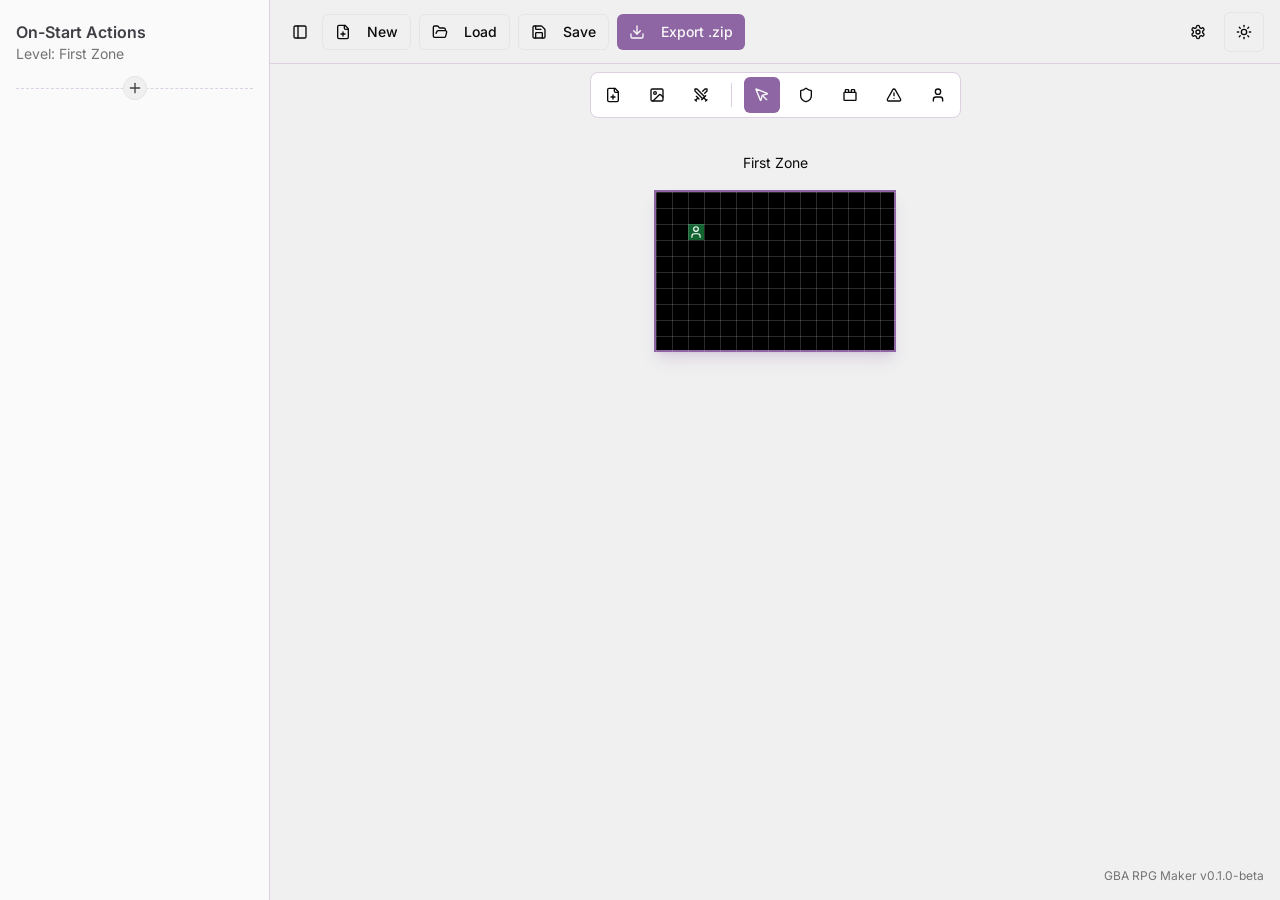
<file: index.html>
<!DOCTYPE html><html lang="en"><head><meta charSet="utf-8"/><meta name="viewport" content="width=device-width, initial-scale=1"/><link rel="stylesheet" href="./_next/static/css/a7bf3d75f4ed83b5.css" data-precedence="next"/><link rel="preload" as="script" fetchPriority="low" href="./_next/static/chunks/webpack-3f3e1bb5edc556e3.js"/><script src="./_next/static/chunks/4bd1b696-8e02368c518452d2.js" async=""></script><script src="./_next/static/chunks/684-df1ccce31d8bef32.js" async=""></script><script src="./_next/static/chunks/main-app-9f4f66c0efa5e0b9.js" async=""></script><script src="./_next/static/chunks/965-74925056fc10da66.js" async=""></script><script src="./_next/static/chunks/app/layout-ccc504e1b2f2fe63.js" async=""></script><script src="./_next/static/chunks/17-5743f8ee1885828f.js" async=""></script><script src="./_next/static/chunks/app/page-79caf0ff70594243.js" async=""></script><link rel="preconnect" href="https://fonts.googleapis.com"/><link rel="preconnect" href="https://fonts.gstatic.com" crossorigin="anonymous"/><link href="https://fonts.googleapis.com/css2?family=Inter:wght@400;500;600;700&amp;display=swap" rel="stylesheet"/><title>GBA RPG Maker</title><meta name="description" content="Create GBA RPGs with ease."/><link rel="icon" href="/favicon.ico" type="image/x-icon" sizes="16x16"/><script>document.querySelectorAll('body link[rel="icon"], body link[rel="apple-touch-icon"]').forEach(el => document.head.appendChild(el))</script><script src="./_next/static/chunks/polyfills-42372ed130431b0a.js" noModule=""></script></head><body class="font-body antialiased"><div style="--sidebar-width:270px;--sidebar-width-icon:3rem" class="group/sidebar-wrapper flex min-h-svh w-full has-[[data-variant=inset]]:bg-sidebar"><div class="group peer hidden md:block text-sidebar-foreground" data-state="expanded" data-collapsible="" data-variant="sidebar" data-side="left"><div class="duration-200 relative h-svh w-[var(--sidebar-width)] bg-transparent transition-[width] ease-linear group-data-[collapsible=offcanvas]:w-0 group-data-[side=right]:rotate-180 group-data-[collapsible=icon]:w-[var(--sidebar-width-icon)]"></div><div class="fixed inset-y-0 z-10 hidden h-svh w-[var(--sidebar-width)] transition-[left,right,width] ease-linear md:flex left-0 group-data-[collapsible=offcanvas]:left-[calc(var(--sidebar-width)*-1)] group-data-[collapsible=icon]:w-[var(--sidebar-width-icon)] group-data-[side=left]:border-r group-data-[side=right]:border-l"><div data-sidebar="sidebar" class="flex h-full w-full flex-col bg-sidebar group-data-[variant=floating]:rounded-lg group-data-[variant=floating]:border group-data-[variant=floating]:border-sidebar-border group-data-[variant=floating]:shadow"><div data-sidebar="header" class="flex flex-col gap-2 p-2"></div><div data-sidebar="content" class="flex min-h-0 flex-1 flex-col gap-2 overflow-auto group-data-[collapsible=icon]:overflow-hidden"><div class="px-4 py-1 space-y-4"><div><h3 class="font-semibold">On-Start Actions</h3><p class="text-sm text-muted-foreground">Level: <!-- -->First Zone</p></div><div class="space-y-2"><div class="relative h-4 flex items-center justify-center"><div class="absolute inset-0 flex items-center"><span class="w-full border-t border-dashed"></span></div><div class="relative flex justify-center"><button class="inline-flex items-center justify-center gap-2 whitespace-nowrap text-sm font-medium ring-offset-background transition-colors focus-visible:outline-none focus-visible:ring-2 focus-visible:ring-ring focus-visible:ring-offset-2 disabled:pointer-events-none disabled:opacity-50 [&amp;_svg]:pointer-events-none [&amp;_svg]:size-4 [&amp;_svg]:shrink-0 border border-input hover:bg-accent hover:text-accent-foreground h-6 w-6 rounded-full bg-background"><svg xmlns="http://www.w3.org/2000/svg" width="24" height="24" viewBox="0 0 24 24" fill="none" stroke="currentColor" stroke-width="2" stroke-linecap="round" stroke-linejoin="round" class="lucide lucide-plus h-4 w-4"><path d="M5 12h14"></path><path d="M12 5v14"></path></svg></button></div></div></div></div></div><div data-sidebar="rail" tabindex="-1" class="absolute inset-y-0 z-20 w-1 cursor-ew-resize group-data-[side=right]:-left-px group-data-[side=left]:-right-px"></div></div></div></div><main class="relative flex min-h-svh flex-1 flex-col bg-background peer-data-[variant=inset]:min-h-[calc(100svh-theme(spacing.4))] md:peer-data-[variant=inset]:m-2 md:peer-data-[state=collapsed]:peer-data-[variant=inset]:ml-2 md:peer-data-[variant=inset]:ml-0 md:peer-data-[variant=inset]:rounded-xl md:peer-data-[variant=inset]:shadow"><div class="flex flex-col h-screen"><header class="flex h-16 items-center justify-between border-b bg-background px-4"><div class="flex items-center gap-2"><button class="inline-flex items-center justify-center gap-2 whitespace-nowrap rounded-md text-sm font-medium ring-offset-background transition-colors focus-visible:outline-none focus-visible:ring-2 focus-visible:ring-ring focus-visible:ring-offset-2 disabled:pointer-events-none disabled:opacity-50 [&amp;_svg]:pointer-events-none [&amp;_svg]:size-4 [&amp;_svg]:shrink-0 hover:bg-accent hover:text-accent-foreground h-7 w-7" data-sidebar="trigger"><svg xmlns="http://www.w3.org/2000/svg" width="24" height="24" viewBox="0 0 24 24" fill="none" stroke="currentColor" stroke-width="2" stroke-linecap="round" stroke-linejoin="round" class="lucide lucide-panel-left"><rect width="18" height="18" x="3" y="3" rx="2"></rect><path d="M9 3v18"></path></svg><span class="sr-only">Toggle Sidebar</span></button><button class="inline-flex items-center justify-center gap-2 whitespace-nowrap text-sm font-medium ring-offset-background transition-colors focus-visible:outline-none focus-visible:ring-2 focus-visible:ring-ring focus-visible:ring-offset-2 disabled:pointer-events-none disabled:opacity-50 [&amp;_svg]:pointer-events-none [&amp;_svg]:size-4 [&amp;_svg]:shrink-0 border border-input bg-background hover:bg-accent hover:text-accent-foreground h-9 rounded-md px-3" type="button" aria-haspopup="dialog" aria-expanded="false" aria-controls="radix-«Rim7db»" data-state="closed"><svg xmlns="http://www.w3.org/2000/svg" width="24" height="24" viewBox="0 0 24 24" fill="none" stroke="currentColor" stroke-width="2" stroke-linecap="round" stroke-linejoin="round" class="lucide lucide-file-plus mr-2 h-4 w-4"><path d="M15 2H6a2 2 0 0 0-2 2v16a2 2 0 0 0 2 2h12a2 2 0 0 0 2-2V7Z"></path><path d="M14 2v4a2 2 0 0 0 2 2h4"></path><path d="M9 15h6"></path><path d="M12 18v-6"></path></svg> New</button><button class="inline-flex items-center justify-center gap-2 whitespace-nowrap text-sm font-medium ring-offset-background transition-colors focus-visible:outline-none focus-visible:ring-2 focus-visible:ring-ring focus-visible:ring-offset-2 disabled:pointer-events-none disabled:opacity-50 [&amp;_svg]:pointer-events-none [&amp;_svg]:size-4 [&amp;_svg]:shrink-0 border border-input bg-background hover:bg-accent hover:text-accent-foreground h-9 rounded-md px-3"><svg xmlns="http://www.w3.org/2000/svg" width="24" height="24" viewBox="0 0 24 24" fill="none" stroke="currentColor" stroke-width="2" stroke-linecap="round" stroke-linejoin="round" class="lucide lucide-folder-open mr-2 h-4 w-4"><path d="m6 14 1.5-2.9A2 2 0 0 1 9.24 10H20a2 2 0 0 1 1.94 2.5l-1.54 6a2 2 0 0 1-1.95 1.5H4a2 2 0 0 1-2-2V5a2 2 0 0 1 2-2h3.9a2 2 0 0 1 1.69.9l.81 1.2a2 2 0 0 0 1.67.9H18a2 2 0 0 1 2 2v2"></path></svg>Load</button><input type="file" style="display:none" accept=".json"/><button class="inline-flex items-center justify-center gap-2 whitespace-nowrap text-sm font-medium ring-offset-background transition-colors focus-visible:outline-none focus-visible:ring-2 focus-visible:ring-ring focus-visible:ring-offset-2 disabled:pointer-events-none disabled:opacity-50 [&amp;_svg]:pointer-events-none [&amp;_svg]:size-4 [&amp;_svg]:shrink-0 border border-input bg-background hover:bg-accent hover:text-accent-foreground h-9 rounded-md px-3"><svg xmlns="http://www.w3.org/2000/svg" width="24" height="24" viewBox="0 0 24 24" fill="none" stroke="currentColor" stroke-width="2" stroke-linecap="round" stroke-linejoin="round" class="lucide lucide-save mr-2 h-4 w-4"><path d="M15.2 3a2 2 0 0 1 1.4.6l3.8 3.8a2 2 0 0 1 .6 1.4V19a2 2 0 0 1-2 2H5a2 2 0 0 1-2-2V5a2 2 0 0 1 2-2z"></path><path d="M17 21v-7a1 1 0 0 0-1-1H8a1 1 0 0 0-1 1v7"></path><path d="M7 3v4a1 1 0 0 0 1 1h7"></path></svg>Save</button><button class="inline-flex items-center justify-center gap-2 whitespace-nowrap text-sm font-medium ring-offset-background transition-colors focus-visible:outline-none focus-visible:ring-2 focus-visible:ring-ring focus-visible:ring-offset-2 disabled:pointer-events-none disabled:opacity-50 [&amp;_svg]:pointer-events-none [&amp;_svg]:size-4 [&amp;_svg]:shrink-0 h-9 rounded-md px-3 bg-accent text-accent-foreground hover:bg-accent/90"><svg xmlns="http://www.w3.org/2000/svg" width="24" height="24" viewBox="0 0 24 24" fill="none" stroke="currentColor" stroke-width="2" stroke-linecap="round" stroke-linejoin="round" class="lucide lucide-download mr-2 h-4 w-4"><path d="M21 15v4a2 2 0 0 1-2 2H5a2 2 0 0 1-2-2v-4"></path><polyline points="7 10 12 15 17 10"></polyline><line x1="12" x2="12" y1="15" y2="3"></line></svg>Export .zip</button></div><div class="flex items-center gap-2"><button class="inline-flex items-center justify-center gap-2 whitespace-nowrap rounded-md text-sm font-medium ring-offset-background transition-colors focus-visible:outline-none focus-visible:ring-2 focus-visible:ring-ring focus-visible:ring-offset-2 disabled:pointer-events-none disabled:opacity-50 [&amp;_svg]:pointer-events-none [&amp;_svg]:size-4 [&amp;_svg]:shrink-0 hover:bg-accent hover:text-accent-foreground h-9 w-9" type="button" aria-haspopup="dialog" aria-expanded="false" aria-controls="radix-«Rcm7db»" data-state="closed"><svg xmlns="http://www.w3.org/2000/svg" width="24" height="24" viewBox="0 0 24 24" fill="none" stroke="currentColor" stroke-width="2" stroke-linecap="round" stroke-linejoin="round" class="lucide lucide-settings h-5 w-5"><path d="M12.22 2h-.44a2 2 0 0 0-2 2v.18a2 2 0 0 1-1 1.73l-.43.25a2 2 0 0 1-2 0l-.15-.08a2 2 0 0 0-2.73.73l-.22.38a2 2 0 0 0 .73 2.73l.15.1a2 2 0 0 1 1 1.72v.51a2 2 0 0 1-1 1.74l-.15.09a2 2 0 0 0-.73 2.73l.22.38a2 2 0 0 0 2.73.73l.15-.08a2 2 0 0 1 2 0l.43.25a2 2 0 0 1 1 1.73V20a2 2 0 0 0 2 2h.44a2 2 0 0 0 2-2v-.18a2 2 0 0 1 1-1.73l.43-.25a2 2 0 0 1 2 0l.15.08a2 2 0 0 0 2.73-.73l.22-.39a2 2 0 0 0-.73-2.73l-.15-.08a2 2 0 0 1-1-1.74v-.5a2 2 0 0 1 1-1.74l.15-.09a2 2 0 0 0 .73-2.73l-.22-.38a2 2 0 0 0-2.73-.73l-.15.08a2 2 0 0 1-2 0l-.43-.25a2 2 0 0 1-1-1.73V4a2 2 0 0 0-2-2z"></path><circle cx="12" cy="12" r="3"></circle></svg><span class="sr-only">Player Settings</span></button><button class="inline-flex items-center justify-center gap-2 whitespace-nowrap rounded-md text-sm font-medium ring-offset-background transition-colors focus-visible:outline-none focus-visible:ring-2 focus-visible:ring-ring focus-visible:ring-offset-2 disabled:pointer-events-none disabled:opacity-50 [&amp;_svg]:pointer-events-none [&amp;_svg]:size-4 [&amp;_svg]:shrink-0 border border-input bg-background hover:bg-accent hover:text-accent-foreground h-10 w-10" type="button" id="radix-«Rkm7db»" aria-haspopup="menu" aria-expanded="false" data-state="closed"><svg xmlns="http://www.w3.org/2000/svg" width="24" height="24" viewBox="0 0 24 24" fill="none" stroke="currentColor" stroke-width="2" stroke-linecap="round" stroke-linejoin="round" class="lucide lucide-sun h-[1.2rem] w-[1.2rem] rotate-0 scale-100 transition-all dark:-rotate-90 dark:scale-0"><circle cx="12" cy="12" r="4"></circle><path d="M12 2v2"></path><path d="M12 20v2"></path><path d="m4.93 4.93 1.41 1.41"></path><path d="m17.66 17.66 1.41 1.41"></path><path d="M2 12h2"></path><path d="M20 12h2"></path><path d="m6.34 17.66-1.41 1.41"></path><path d="m19.07 4.93-1.41 1.41"></path></svg><svg xmlns="http://www.w3.org/2000/svg" width="24" height="24" viewBox="0 0 24 24" fill="none" stroke="currentColor" stroke-width="2" stroke-linecap="round" stroke-linejoin="round" class="lucide lucide-moon absolute h-[1.2rem] w-[1.2rem] rotate-90 scale-0 transition-all dark:rotate-0 dark:scale-100"><path d="M12 3a6 6 0 0 0 9 9 9 9 0 1 1-9-9Z"></path></svg><span class="sr-only">Toggle theme</span></button></div></header><main class="flex-1 flex flex-col overflow-auto relative"><div class="flex justify-center p-2"><div class="flex items-center gap-2 p-1 rounded-lg bg-card border"><div class="flex items-center gap-2"><button class="inline-flex items-center justify-center gap-2 whitespace-nowrap rounded-md text-sm font-medium ring-offset-background transition-colors focus-visible:outline-none focus-visible:ring-2 focus-visible:ring-ring focus-visible:ring-offset-2 disabled:pointer-events-none disabled:opacity-50 [&amp;_svg]:pointer-events-none [&amp;_svg]:size-4 [&amp;_svg]:shrink-0 hover:bg-accent hover:text-accent-foreground h-9 w-9" type="button" aria-haspopup="dialog" aria-expanded="false" aria-controls="radix-«R2b67db»" data-state="closed"><svg xmlns="http://www.w3.org/2000/svg" width="24" height="24" viewBox="0 0 24 24" fill="none" stroke="currentColor" stroke-width="2" stroke-linecap="round" stroke-linejoin="round" class="lucide lucide-file-plus h-5 w-5"><path d="M15 2H6a2 2 0 0 0-2 2v16a2 2 0 0 0 2 2h12a2 2 0 0 0 2-2V7Z"></path><path d="M14 2v4a2 2 0 0 0 2 2h4"></path><path d="M9 15h6"></path><path d="M12 18v-6"></path></svg><span class="sr-only">Add Level</span></button><button class="inline-flex items-center justify-center gap-2 whitespace-nowrap rounded-md text-sm font-medium ring-offset-background transition-colors focus-visible:outline-none focus-visible:ring-2 focus-visible:ring-ring focus-visible:ring-offset-2 disabled:pointer-events-none disabled:opacity-50 [&amp;_svg]:pointer-events-none [&amp;_svg]:size-4 [&amp;_svg]:shrink-0 hover:bg-accent hover:text-accent-foreground h-9 w-9" data-state="closed"><svg xmlns="http://www.w3.org/2000/svg" width="24" height="24" viewBox="0 0 24 24" fill="none" stroke="currentColor" stroke-width="2" stroke-linecap="round" stroke-linejoin="round" class="lucide lucide-image h-5 w-5"><rect width="18" height="18" x="3" y="3" rx="2" ry="2"></rect><circle cx="9" cy="9" r="2"></circle><path d="m21 15-3.086-3.086a2 2 0 0 0-2.828 0L6 21"></path></svg><span class="sr-only">Change Assets</span></button><button class="inline-flex items-center justify-center gap-2 whitespace-nowrap rounded-md text-sm font-medium ring-offset-background transition-colors focus-visible:outline-none focus-visible:ring-2 focus-visible:ring-ring focus-visible:ring-offset-2 disabled:pointer-events-none disabled:opacity-50 [&amp;_svg]:pointer-events-none [&amp;_svg]:size-4 [&amp;_svg]:shrink-0 hover:bg-accent hover:text-accent-foreground h-9 w-9" data-state="closed"><svg xmlns="http://www.w3.org/2000/svg" width="24" height="24" viewBox="0 0 24 24" fill="none" stroke="currentColor" stroke-width="2" stroke-linecap="round" stroke-linejoin="round" class="lucide lucide-swords h-5 w-5"><polyline points="14.5 17.5 3 6 3 3 6 3 17.5 14.5"></polyline><line x1="13" x2="19" y1="19" y2="13"></line><line x1="16" x2="20" y1="16" y2="20"></line><line x1="19" x2="21" y1="21" y2="19"></line><polyline points="14.5 6.5 18 3 21 3 21 6 17.5 9.5"></polyline><line x1="5" x2="9" y1="14" y2="18"></line><line x1="7" x2="4" y1="17" y2="20"></line><line x1="3" x2="5" y1="19" y2="21"></line></svg><span class="sr-only">Combat Settings</span></button></div><div data-orientation="vertical" role="none" class="shrink-0 bg-border w-[1px] h-6 mx-1"></div><div class="flex items-center gap-2"><button class="inline-flex items-center justify-center gap-2 whitespace-nowrap rounded-md text-sm font-medium ring-offset-background transition-colors focus-visible:outline-none focus-visible:ring-2 focus-visible:ring-ring focus-visible:ring-offset-2 disabled:pointer-events-none disabled:opacity-50 [&amp;_svg]:pointer-events-none [&amp;_svg]:size-4 [&amp;_svg]:shrink-0 hover:bg-accent hover:text-accent-foreground h-9 w-9 bg-accent text-accent-foreground" data-state="closed"><svg xmlns="http://www.w3.org/2000/svg" width="24" height="24" viewBox="0 0 24 24" fill="none" stroke="currentColor" stroke-width="2" stroke-linecap="round" stroke-linejoin="round" class="lucide lucide-mouse-pointer h-5 w-5"><path d="M12.586 12.586 19 19"></path><path d="M3.688 3.037a.497.497 0 0 0-.651.651l6.5 15.999a.501.501 0 0 0 .947-.062l1.569-6.083a2 2 0 0 1 1.448-1.479l6.124-1.579a.5.5 0 0 0 .063-.947z"></path></svg><span class="sr-only">Select</span></button><button class="inline-flex items-center justify-center gap-2 whitespace-nowrap rounded-md text-sm font-medium ring-offset-background transition-colors focus-visible:outline-none focus-visible:ring-2 focus-visible:ring-ring focus-visible:ring-offset-2 disabled:pointer-events-none disabled:opacity-50 [&amp;_svg]:pointer-events-none [&amp;_svg]:size-4 [&amp;_svg]:shrink-0 hover:bg-accent hover:text-accent-foreground h-9 w-9" data-state="closed"><svg xmlns="http://www.w3.org/2000/svg" width="24" height="24" viewBox="0 0 24 24" fill="none" stroke="currentColor" stroke-width="2" stroke-linecap="round" stroke-linejoin="round" class="lucide lucide-shield h-5 w-5"><path d="M20 13c0 5-3.5 7.5-7.66 8.95a1 1 0 0 1-.67-.01C7.5 20.5 4 18 4 13V6a1 1 0 0 1 1-1c2 0 4.5-1.2 6.24-2.72a1.17 1.17 0 0 1 1.52 0C14.51 3.81 17 5 19 5a1 1 0 0 1 1 1z"></path></svg><span class="sr-only">Collision</span></button><button class="inline-flex items-center justify-center gap-2 whitespace-nowrap rounded-md text-sm font-medium ring-offset-background transition-colors focus-visible:outline-none focus-visible:ring-2 focus-visible:ring-ring focus-visible:ring-offset-2 disabled:pointer-events-none disabled:opacity-50 [&amp;_svg]:pointer-events-none [&amp;_svg]:size-4 [&amp;_svg]:shrink-0 hover:bg-accent hover:text-accent-foreground h-9 w-9" data-state="closed"><svg xmlns="http://www.w3.org/2000/svg" width="24" height="24" viewBox="0 0 24 24" fill="none" stroke="currentColor" stroke-width="2" stroke-linecap="round" stroke-linejoin="round" class="lucide lucide-toy-brick h-5 w-5"><rect width="18" height="12" x="3" y="8" rx="1"></rect><path d="M10 8V5c0-.6-.4-1-1-1H6a1 1 0 0 0-1 1v3"></path><path d="M19 8V5c0-.6-.4-1-1-1h-3a1 1 0 0 0-1 1v3"></path></svg><span class="sr-only">Object</span></button><button class="inline-flex items-center justify-center gap-2 whitespace-nowrap rounded-md text-sm font-medium ring-offset-background transition-colors focus-visible:outline-none focus-visible:ring-2 focus-visible:ring-ring focus-visible:ring-offset-2 disabled:pointer-events-none disabled:opacity-50 [&amp;_svg]:pointer-events-none [&amp;_svg]:size-4 [&amp;_svg]:shrink-0 hover:bg-accent hover:text-accent-foreground h-9 w-9" data-state="closed"><svg xmlns="http://www.w3.org/2000/svg" width="24" height="24" viewBox="0 0 24 24" fill="none" stroke="currentColor" stroke-width="2" stroke-linecap="round" stroke-linejoin="round" class="lucide lucide-triangle-alert h-5 w-5"><path d="m21.73 18-8-14a2 2 0 0 0-3.48 0l-8 14A2 2 0 0 0 4 21h16a2 2 0 0 0 1.73-3"></path><path d="M12 9v4"></path><path d="M12 17h.01"></path></svg><span class="sr-only">Trigger</span></button><button class="inline-flex items-center justify-center gap-2 whitespace-nowrap rounded-md text-sm font-medium ring-offset-background transition-colors focus-visible:outline-none focus-visible:ring-2 focus-visible:ring-ring focus-visible:ring-offset-2 disabled:pointer-events-none disabled:opacity-50 [&amp;_svg]:pointer-events-none [&amp;_svg]:size-4 [&amp;_svg]:shrink-0 hover:bg-accent hover:text-accent-foreground h-9 w-9" data-state="closed"><svg xmlns="http://www.w3.org/2000/svg" width="24" height="24" viewBox="0 0 24 24" fill="none" stroke="currentColor" stroke-width="2" stroke-linecap="round" stroke-linejoin="round" class="lucide lucide-user h-5 w-5"><path d="M19 21v-2a4 4 0 0 0-4-4H9a4 4 0 0 0-4 4v2"></path><circle cx="12" cy="7" r="4"></circle></svg><span class="sr-only">Player Start</span></button></div></div></div><div dir="ltr" class="relative overflow-hidden flex-1" style="position:relative;--radix-scroll-area-corner-width:0px;--radix-scroll-area-corner-height:0px"><style>[data-radix-scroll-area-viewport]{scrollbar-width:none;-ms-overflow-style:none;-webkit-overflow-scrolling:touch;}[data-radix-scroll-area-viewport]::-webkit-scrollbar{display:none}</style><div data-radix-scroll-area-viewport="" class="h-full w-full rounded-[inherit]" style="overflow-x:hidden;overflow-y:hidden"><div style="min-width:100%;display:table"><div class="flex flex-wrap justify-center gap-8 p-4"><div class="flex flex-col items-center gap-2"><div class="flex items-center gap-2"><input type="text" class="flex h-10 rounded-md border-input px-3 py-2 text-base ring-offset-background file:border-0 file:bg-transparent file:text-sm file:font-medium file:text-foreground placeholder:text-muted-foreground focus-visible:outline-none focus-visible:ring-offset-2 disabled:cursor-not-allowed disabled:opacity-50 md:text-sm w-36 text-center bg-transparent border-0 focus-visible:ring-1 focus-visible:ring-ring" value="First Zone"/></div><div class="relative bg-black border-2 border-accent shadow-lg shadow-accent/20" style="width:242px;height:162px"><div class="absolute overflow-hidden" style="top:0px;left:0px;width:240px;height:160px"></div><div class="relative grid" style="grid-template-columns:repeat(15, 16px);grid-template-rows:repeat(10, 16px);width:240px;height:160px;cursor:default;top:0px;left:0px"><div><div class="relative w-full h-full flex items-center justify-center select-none"></div></div><div><div class="relative w-full h-full flex items-center justify-center select-none"></div></div><div><div class="relative w-full h-full flex items-center justify-center select-none"></div></div><div><div class="relative w-full h-full flex items-center justify-center select-none"></div></div><div><div class="relative w-full h-full flex items-center justify-center select-none"></div></div><div><div class="relative w-full h-full flex items-center justify-center select-none"></div></div><div><div class="relative w-full h-full flex items-center justify-center select-none"></div></div><div><div class="relative w-full h-full flex items-center justify-center select-none"></div></div><div><div class="relative w-full h-full flex items-center justify-center select-none"></div></div><div><div class="relative w-full h-full flex items-center justify-center select-none"></div></div><div><div class="relative w-full h-full flex items-center justify-center select-none"></div></div><div><div class="relative w-full h-full flex items-center justify-center select-none"></div></div><div><div class="relative w-full h-full flex items-center justify-center select-none"></div></div><div><div class="relative w-full h-full flex items-center justify-center select-none"></div></div><div><div class="relative w-full h-full flex items-center justify-center select-none"></div></div><div><div class="relative w-full h-full flex items-center justify-center select-none"></div></div><div><div class="relative w-full h-full flex items-center justify-center select-none"></div></div><div><div class="relative w-full h-full flex items-center justify-center select-none"></div></div><div><div class="relative w-full h-full flex items-center justify-center select-none"></div></div><div><div class="relative w-full h-full flex items-center justify-center select-none"></div></div><div><div class="relative w-full h-full flex items-center justify-center select-none"></div></div><div><div class="relative w-full h-full flex items-center justify-center select-none"></div></div><div><div class="relative w-full h-full flex items-center justify-center select-none"></div></div><div><div class="relative w-full h-full flex items-center justify-center select-none"></div></div><div><div class="relative w-full h-full flex items-center justify-center select-none"></div></div><div><div class="relative w-full h-full flex items-center justify-center select-none"></div></div><div><div class="relative w-full h-full flex items-center justify-center select-none"></div></div><div><div class="relative w-full h-full flex items-center justify-center select-none"></div></div><div><div class="relative w-full h-full flex items-center justify-center select-none"></div></div><div><div class="relative w-full h-full flex items-center justify-center select-none"></div></div><div><div class="relative w-full h-full flex items-center justify-center select-none"></div></div><div><div class="relative w-full h-full flex items-center justify-center select-none"></div></div><div><div class="relative w-full h-full flex items-center justify-center select-none"><div class="absolute inset-0 bg-green-500/50 flex items-center justify-center"><svg xmlns="http://www.w3.org/2000/svg" width="24" height="24" viewBox="0 0 24 24" fill="none" stroke="currentColor" stroke-width="2" stroke-linecap="round" stroke-linejoin="round" class="lucide lucide-user w-3.5 h-3.5 text-white"><path d="M19 21v-2a4 4 0 0 0-4-4H9a4 4 0 0 0-4 4v2"></path><circle cx="12" cy="7" r="4"></circle></svg></div></div></div><div><div class="relative w-full h-full flex items-center justify-center select-none"></div></div><div><div class="relative w-full h-full flex items-center justify-center select-none"></div></div><div><div class="relative w-full h-full flex items-center justify-center select-none"></div></div><div><div class="relative w-full h-full flex items-center justify-center select-none"></div></div><div><div class="relative w-full h-full flex items-center justify-center select-none"></div></div><div><div class="relative w-full h-full flex items-center justify-center select-none"></div></div><div><div class="relative w-full h-full flex items-center justify-center select-none"></div></div><div><div class="relative w-full h-full flex items-center justify-center select-none"></div></div><div><div class="relative w-full h-full flex items-center justify-center select-none"></div></div><div><div class="relative w-full h-full flex items-center justify-center select-none"></div></div><div><div class="relative w-full h-full flex items-center justify-center select-none"></div></div><div><div class="relative w-full h-full flex items-center justify-center select-none"></div></div><div><div class="relative w-full h-full flex items-center justify-center select-none"></div></div><div><div class="relative w-full h-full flex items-center justify-center select-none"></div></div><div><div class="relative w-full h-full flex items-center justify-center select-none"></div></div><div><div class="relative w-full h-full flex items-center justify-center select-none"></div></div><div><div class="relative w-full h-full flex items-center justify-center select-none"></div></div><div><div class="relative w-full h-full flex items-center justify-center select-none"></div></div><div><div class="relative w-full h-full flex items-center justify-center select-none"></div></div><div><div class="relative w-full h-full flex items-center justify-center select-none"></div></div><div><div class="relative w-full h-full flex items-center justify-center select-none"></div></div><div><div class="relative w-full h-full flex items-center justify-center select-none"></div></div><div><div class="relative w-full h-full flex items-center justify-center select-none"></div></div><div><div class="relative w-full h-full flex items-center justify-center select-none"></div></div><div><div class="relative w-full h-full flex items-center justify-center select-none"></div></div><div><div class="relative w-full h-full flex items-center justify-center select-none"></div></div><div><div class="relative w-full h-full flex items-center justify-center select-none"></div></div><div><div class="relative w-full h-full flex items-center justify-center select-none"></div></div><div><div class="relative w-full h-full flex items-center justify-center select-none"></div></div><div><div class="relative w-full h-full flex items-center justify-center select-none"></div></div><div><div class="relative w-full h-full flex items-center justify-center select-none"></div></div><div><div class="relative w-full h-full flex items-center justify-center select-none"></div></div><div><div class="relative w-full h-full flex items-center justify-center select-none"></div></div><div><div class="relative w-full h-full flex items-center justify-center select-none"></div></div><div><div class="relative w-full h-full flex items-center justify-center select-none"></div></div><div><div class="relative w-full h-full flex items-center justify-center select-none"></div></div><div><div class="relative w-full h-full flex items-center justify-center select-none"></div></div><div><div class="relative w-full h-full flex items-center justify-center select-none"></div></div><div><div class="relative w-full h-full flex items-center justify-center select-none"></div></div><div><div class="relative w-full h-full flex items-center justify-center select-none"></div></div><div><div class="relative w-full h-full flex items-center justify-center select-none"></div></div><div><div class="relative w-full h-full flex items-center justify-center select-none"></div></div><div><div class="relative w-full h-full flex items-center justify-center select-none"></div></div><div><div class="relative w-full h-full flex items-center justify-center select-none"></div></div><div><div class="relative w-full h-full flex items-center justify-center select-none"></div></div><div><div class="relative w-full h-full flex items-center justify-center select-none"></div></div><div><div class="relative w-full h-full flex items-center justify-center select-none"></div></div><div><div class="relative w-full h-full flex items-center justify-center select-none"></div></div><div><div class="relative w-full h-full flex items-center justify-center select-none"></div></div><div><div class="relative w-full h-full flex items-center justify-center select-none"></div></div><div><div class="relative w-full h-full flex items-center justify-center select-none"></div></div><div><div class="relative w-full h-full flex items-center justify-center select-none"></div></div><div><div class="relative w-full h-full flex items-center justify-center select-none"></div></div><div><div class="relative w-full h-full flex items-center justify-center select-none"></div></div><div><div class="relative w-full h-full flex items-center justify-center select-none"></div></div><div><div class="relative w-full h-full flex items-center justify-center select-none"></div></div><div><div class="relative w-full h-full flex items-center justify-center select-none"></div></div><div><div class="relative w-full h-full flex items-center justify-center select-none"></div></div><div><div class="relative w-full h-full flex items-center justify-center select-none"></div></div><div><div class="relative w-full h-full flex items-center justify-center select-none"></div></div><div><div class="relative w-full h-full flex items-center justify-center select-none"></div></div><div><div class="relative w-full h-full flex items-center justify-center select-none"></div></div><div><div class="relative w-full h-full flex items-center justify-center select-none"></div></div><div><div class="relative w-full h-full flex items-center justify-center select-none"></div></div><div><div class="relative w-full h-full flex items-center justify-center select-none"></div></div><div><div class="relative w-full h-full flex items-center justify-center select-none"></div></div><div><div class="relative w-full h-full flex items-center justify-center select-none"></div></div><div><div class="relative w-full h-full flex items-center justify-center select-none"></div></div><div><div class="relative w-full h-full flex items-center justify-center select-none"></div></div><div><div class="relative w-full h-full flex items-center justify-center select-none"></div></div><div><div class="relative w-full h-full flex items-center justify-center select-none"></div></div><div><div class="relative w-full h-full flex items-center justify-center select-none"></div></div><div><div class="relative w-full h-full flex items-center justify-center select-none"></div></div><div><div class="relative w-full h-full flex items-center justify-center select-none"></div></div><div><div class="relative w-full h-full flex items-center justify-center select-none"></div></div><div><div class="relative w-full h-full flex items-center justify-center select-none"></div></div><div><div class="relative w-full h-full flex items-center justify-center select-none"></div></div><div><div class="relative w-full h-full flex items-center justify-center select-none"></div></div><div><div class="relative w-full h-full flex items-center justify-center select-none"></div></div><div><div class="relative w-full h-full flex items-center justify-center select-none"></div></div><div><div class="relative w-full h-full flex items-center justify-center select-none"></div></div><div><div class="relative w-full h-full flex items-center justify-center select-none"></div></div><div><div class="relative w-full h-full flex items-center justify-center select-none"></div></div><div><div class="relative w-full h-full flex items-center justify-center select-none"></div></div><div><div class="relative w-full h-full flex items-center justify-center select-none"></div></div><div><div class="relative w-full h-full flex items-center justify-center select-none"></div></div><div><div class="relative w-full h-full flex items-center justify-center select-none"></div></div><div><div class="relative w-full h-full flex items-center justify-center select-none"></div></div><div><div class="relative w-full h-full flex items-center justify-center select-none"></div></div><div><div class="relative w-full h-full flex items-center justify-center select-none"></div></div><div><div class="relative w-full h-full flex items-center justify-center select-none"></div></div><div><div class="relative w-full h-full flex items-center justify-center select-none"></div></div><div><div class="relative w-full h-full flex items-center justify-center select-none"></div></div><div><div class="relative w-full h-full flex items-center justify-center select-none"></div></div><div><div class="relative w-full h-full flex items-center justify-center select-none"></div></div><div><div class="relative w-full h-full flex items-center justify-center select-none"></div></div><div><div class="relative w-full h-full flex items-center justify-center select-none"></div></div><div><div class="relative w-full h-full flex items-center justify-center select-none"></div></div><div><div class="relative w-full h-full flex items-center justify-center select-none"></div></div><div><div class="relative w-full h-full flex items-center justify-center select-none"></div></div><div><div class="relative w-full h-full flex items-center justify-center select-none"></div></div><div><div class="relative w-full h-full flex items-center justify-center select-none"></div></div><div><div class="relative w-full h-full flex items-center justify-center select-none"></div></div><div><div class="relative w-full h-full flex items-center justify-center select-none"></div></div><div><div class="relative w-full h-full flex items-center justify-center select-none"></div></div><div><div class="relative w-full h-full flex items-center justify-center select-none"></div></div><div><div class="relative w-full h-full flex items-center justify-center select-none"></div></div><div><div class="relative w-full h-full flex items-center justify-center select-none"></div></div><div><div class="relative w-full h-full flex items-center justify-center select-none"></div></div><div><div class="relative w-full h-full flex items-center justify-center select-none"></div></div><div><div class="relative w-full h-full flex items-center justify-center select-none"></div></div><div><div class="relative w-full h-full flex items-center justify-center select-none"></div></div><div><div class="relative w-full h-full flex items-center justify-center select-none"></div></div><div><div class="relative w-full h-full flex items-center justify-center select-none"></div></div><div><div class="relative w-full h-full flex items-center justify-center select-none"></div></div><div><div class="relative w-full h-full flex items-center justify-center select-none"></div></div><div><div class="relative w-full h-full flex items-center justify-center select-none"></div></div></div><div class="absolute top-0 left-0 w-full h-full pointer-events-none" style="top:0px;left:0px;width:240px;height:160px;background-size:16px 16px;background-image:linear-gradient(to right, hsl(var(--border) / 0.2) 1px, transparent 1px),
                        linear-gradient(to bottom, hsl(var(--border) / 0.2) 1px, transparent 1px)"></div></div></div></div></div></div></div></main></div><div class="fixed bottom-4 right-4 z-10 flex flex-col items-end gap-2"><p class="text-xs text-muted-foreground">GBA RPG Maker v0.1.0-beta</p></div></main></div><!--$--><!--/$--><!--$--><!--/$--><div role="region" aria-label="Notifications (F8)" tabindex="-1" style="pointer-events:none"><ol tabindex="-1" class="fixed top-0 z-[100] flex max-h-screen w-full flex-col-reverse p-4 sm:bottom-0 sm:right-0 sm:top-auto sm:flex-col md:max-w-[420px]"></ol></div><script src="./_next/static/chunks/webpack-3f3e1bb5edc556e3.js" async=""></script><script>(self.__next_f=self.__next_f||[]).push([0])</script><script>self.__next_f.push([1,"1:\"$Sreact.fragment\"\n2:I[7555,[],\"\"]\n3:I[1295,[],\"\"]\n4:I[9156,[\"965\",\"static/chunks/965-74925056fc10da66.js\",\"177\",\"static/chunks/app/layout-ccc504e1b2f2fe63.js\"],\"Toaster\"]\n5:I[894,[],\"ClientPageRoot\"]\n6:I[2773,[\"965\",\"static/chunks/965-74925056fc10da66.js\",\"17\",\"static/chunks/17-5743f8ee1885828f.js\",\"974\",\"static/chunks/app/page-79caf0ff70594243.js\"],\"default\"]\n9:I[9665,[],\"MetadataBoundary\"]\nb:I[9665,[],\"OutletBoundary\"]\ne:I[4911,[],\"AsyncMetadataOutlet\"]\n10:I[9665,[],\"ViewportBoundary\"]\n12:I[6614,[],\"\"]\n:HL[\"./_next/static/css/a7bf3d75f4ed83b5.css\",\"style\"]\n"])</script><script>self.__next_f.push([1,"0:{\"P\":null,\"b\":\"GyLVI_3lW2d_TOxr3zp4O\",\"p\":\".\",\"c\":[\"\",\"\"],\"i\":false,\"f\":[[[\"\",{\"children\":[\"__PAGE__\",{}]},\"$undefined\",\"$undefined\",true],[\"\",[\"$\",\"$1\",\"c\",{\"children\":[[[\"$\",\"link\",\"0\",{\"rel\":\"stylesheet\",\"href\":\"./_next/static/css/a7bf3d75f4ed83b5.css\",\"precedence\":\"next\",\"crossOrigin\":\"$undefined\",\"nonce\":\"$undefined\"}]],[\"$\",\"html\",null,{\"lang\":\"en\",\"suppressHydrationWarning\":true,\"children\":[[\"$\",\"head\",null,{\"children\":[[\"$\",\"link\",null,{\"rel\":\"preconnect\",\"href\":\"https://fonts.googleapis.com\"}],[\"$\",\"link\",null,{\"rel\":\"preconnect\",\"href\":\"https://fonts.gstatic.com\",\"crossOrigin\":\"anonymous\"}],[\"$\",\"link\",null,{\"href\":\"https://fonts.googleapis.com/css2?family=Inter:wght@400;500;600;700\u0026display=swap\",\"rel\":\"stylesheet\"}]]}],[\"$\",\"body\",null,{\"className\":\"font-body antialiased\",\"children\":[[\"$\",\"$L2\",null,{\"parallelRouterKey\":\"children\",\"error\":\"$undefined\",\"errorStyles\":\"$undefined\",\"errorScripts\":\"$undefined\",\"template\":[\"$\",\"$L3\",null,{}],\"templateStyles\":\"$undefined\",\"templateScripts\":\"$undefined\",\"notFound\":[[[\"$\",\"title\",null,{\"children\":\"404: This page could not be found.\"}],[\"$\",\"div\",null,{\"style\":{\"fontFamily\":\"system-ui,\\\"Segoe UI\\\",Roboto,Helvetica,Arial,sans-serif,\\\"Apple Color Emoji\\\",\\\"Segoe UI Emoji\\\"\",\"height\":\"100vh\",\"textAlign\":\"center\",\"display\":\"flex\",\"flexDirection\":\"column\",\"alignItems\":\"center\",\"justifyContent\":\"center\"},\"children\":[\"$\",\"div\",null,{\"children\":[[\"$\",\"style\",null,{\"dangerouslySetInnerHTML\":{\"__html\":\"body{color:#000;background:#fff;margin:0}.next-error-h1{border-right:1px solid rgba(0,0,0,.3)}@media (prefers-color-scheme:dark){body{color:#fff;background:#000}.next-error-h1{border-right:1px solid rgba(255,255,255,.3)}}\"}}],[\"$\",\"h1\",null,{\"className\":\"next-error-h1\",\"style\":{\"display\":\"inline-block\",\"margin\":\"0 20px 0 0\",\"padding\":\"0 23px 0 0\",\"fontSize\":24,\"fontWeight\":500,\"verticalAlign\":\"top\",\"lineHeight\":\"49px\"},\"children\":404}],[\"$\",\"div\",null,{\"style\":{\"display\":\"inline-block\"},\"children\":[\"$\",\"h2\",null,{\"style\":{\"fontSize\":14,\"fontWeight\":400,\"lineHeight\":\"49px\",\"margin\":0},\"children\":\"This page could not be found.\"}]}]]}]}]],[]],\"forbidden\":\"$undefined\",\"unauthorized\":\"$undefined\"}],[\"$\",\"$L4\",null,{}]]}]]}]]}],{\"children\":[\"__PAGE__\",[\"$\",\"$1\",\"c\",{\"children\":[[\"$\",\"$L5\",null,{\"Component\":\"$6\",\"searchParams\":{},\"params\":{},\"promises\":[\"$@7\",\"$@8\"]}],[\"$\",\"$L9\",null,{\"children\":\"$La\"}],null,[\"$\",\"$Lb\",null,{\"children\":[\"$Lc\",\"$Ld\",[\"$\",\"$Le\",null,{\"promise\":\"$@f\"}]]}]]}],{},null,false]},null,false],[\"$\",\"$1\",\"h\",{\"children\":[null,[\"$\",\"$1\",\"DCWCkpD3HIMjKN4M-bgb_\",{\"children\":[[\"$\",\"$L10\",null,{\"children\":\"$L11\"}],null]}],null]}],false]],\"m\":\"$undefined\",\"G\":[\"$12\",\"$undefined\"],\"s\":false,\"S\":true}\n"])</script><script>self.__next_f.push([1,"13:\"$Sreact.suspense\"\n14:I[4911,[],\"AsyncMetadata\"]\n7:{}\n8:{}\na:[\"$\",\"$13\",null,{\"fallback\":null,\"children\":[\"$\",\"$L14\",null,{\"promise\":\"$@15\"}]}]\n"])</script><script>self.__next_f.push([1,"d:null\n"])</script><script>self.__next_f.push([1,"11:[[\"$\",\"meta\",\"0\",{\"charSet\":\"utf-8\"}],[\"$\",\"meta\",\"1\",{\"name\":\"viewport\",\"content\":\"width=device-width, initial-scale=1\"}]]\nc:null\n"])</script><script>self.__next_f.push([1,"15:{\"metadata\":[[\"$\",\"title\",\"0\",{\"children\":\"GBA RPG Maker\"}],[\"$\",\"meta\",\"1\",{\"name\":\"description\",\"content\":\"Create GBA RPGs with ease.\"}],[\"$\",\"link\",\"2\",{\"rel\":\"icon\",\"href\":\"/favicon.ico\",\"type\":\"image/x-icon\",\"sizes\":\"16x16\"}]],\"error\":null,\"digest\":\"$undefined\"}\nf:{\"metadata\":\"$15:metadata\",\"error\":null,\"digest\":\"$undefined\"}\n"])</script></body></html>
</file>
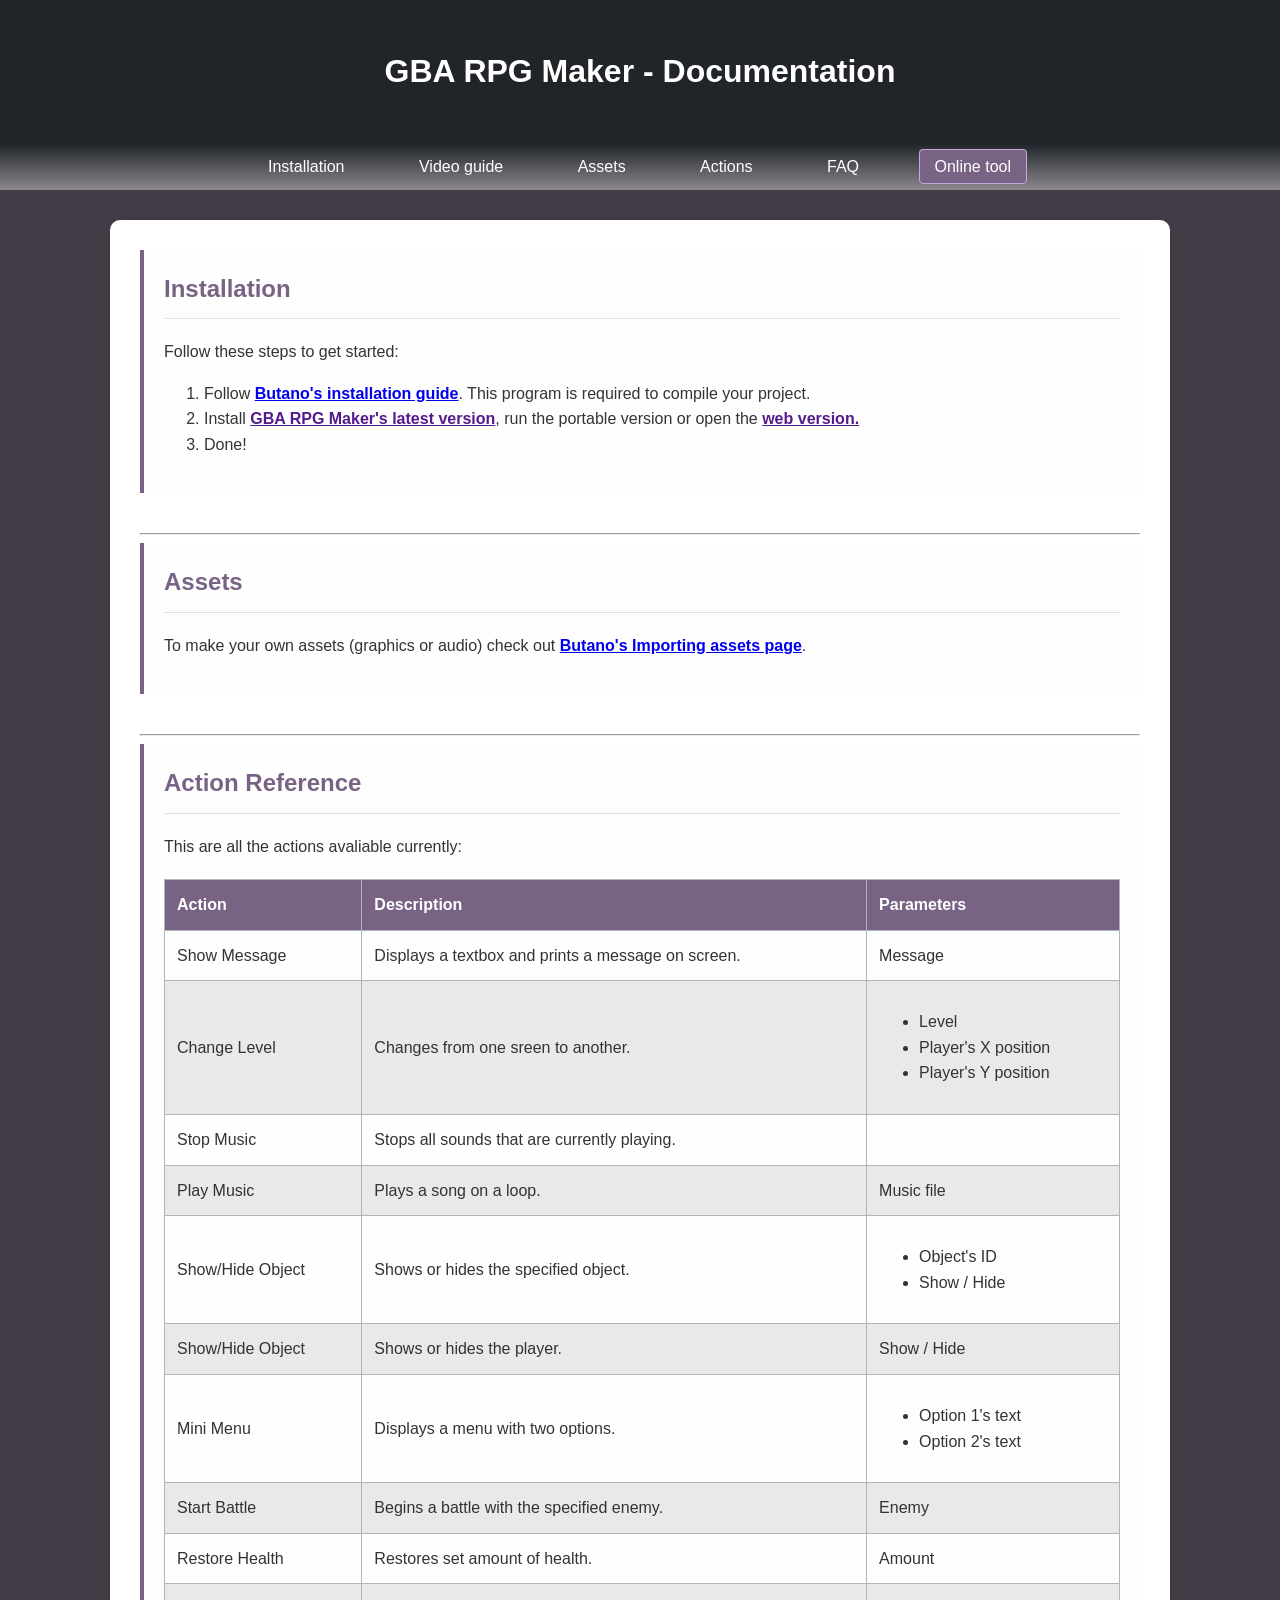
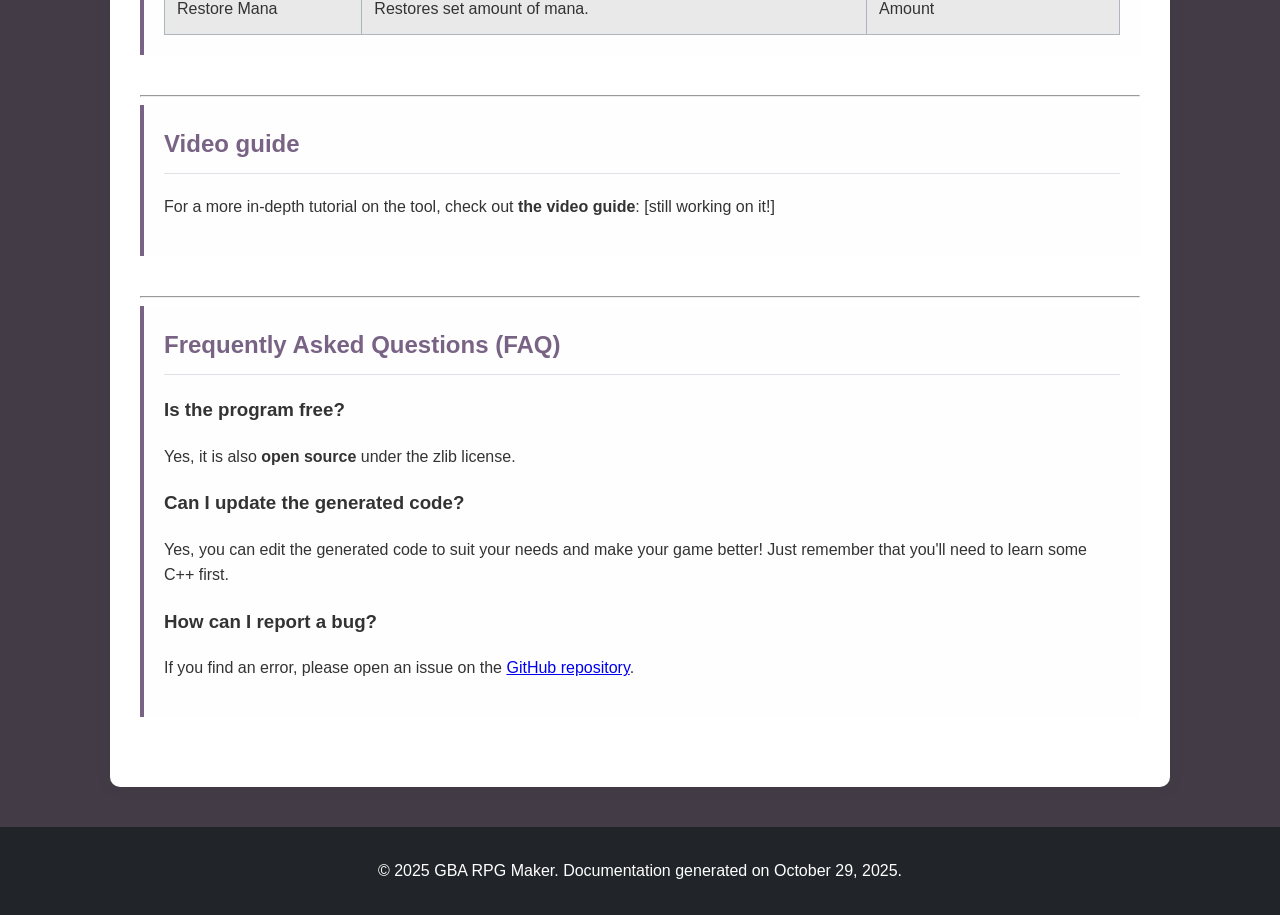
<file: docs.html>
<!DOCTYPE html>
<html lang="en">

<head>
    <meta charset="UTF-8">
    <meta name="viewport" content="width=device-width, initial-scale=1.0">
    <title>GBA RPG Maker Docs</title>
    <link rel="stylesheet" href="style.css">
    <link rel="icon" type="image/x-icon" href="/favicon.png">
</head>

<body>

    <header>
        <h1>GBA RPG Maker - Documentation</h1>
    </header>

    <nav>
        <ul>
            <li><a href="#installation">Installation</a></li>
            <li><a href="#guide">Video guide</a></li>
            <li><a href="#assets">Assets</a></li>
            <li><a href="#reference">Actions</a></li>
            <li><a href="#faq">FAQ</a></li>
            <li><b><a href="./gbarpgmaker.html">Online tool</a></b></li>
        </ul>
    </nav>

    <main>
        <section id="installation">
            <h2>Installation</h2>
            <p>Follow these steps to get started:</p>
            <ol>
                <li>Follow <a href="https://gvaliente.github.io/butano/getting_started.html"><b>Butano's installation
                            guide</b></a>. This program is required to compile your project.</li>
                <li>Install <a href=""><b>GBA RPG Maker's latest version</b></a>, run the portable version or open the
                    <a href=""><b>web version.</b></a>
                </li>
                <li>Done!</li>
            </ol>
        </section>

        <hr>

        <section id="assets">
            <h2>Assets</h2>
            <p>To make your own assets (graphics or audio) check out <b><a
                        href="https://gvaliente.github.io/butano/import.html">Butano's Importing assets page</a></b>.
            </p>
        </section>

        <hr>

        <section id="reference">
            <h2>Action Reference</h2>
            <p>This are all the actions avaliable currently:</p>
            <table>
                <thead>
                    <tr>
                        <th>Action</th>
                        <th>Description</th>
                        <th>Parameters</th>
                    </tr>
                </thead>
                <tbody>
                    <tr>
                        <td>Show Message</td>
                        <td>Displays a textbox and prints a message on screen.</td>
                        <td>Message</td>
                    </tr>
                    <tr>
                        <td>Change Level</td>
                        <td>Changes from one sreen to another.</td>
                        <td>
                            <ul>
                                <li>Level</li>
                                <li>Player's X position</li>
                                <li>Player's Y position</li>
                            </ul>
                        </td>
                    </tr>
                    <tr>
                        <td>Stop Music</td>
                        <td>Stops all sounds that are currently playing.</td>
                        <td></td>
                    </tr>
                    <tr>
                        <td>Play Music</td>
                        <td>Plays a song on a loop.</td>
                        <td>Music file</td>
                    </tr>
                    <tr>
                        <td>Show/Hide Object</td>
                        <td>Shows or hides the specified object.</td>
                        <td>
                            <ul>
                                <li>Object's ID</li>
                                <li>Show / Hide</li>
                            </ul>
                        </td>
                    </tr>
                    <tr>
                        <td>Show/Hide Object</td>
                        <td>Shows or hides the player.</td>
                        <td>Show / Hide</td>
                    </tr>
                    <tr>
                        <td>Mini Menu</td>
                        <td>Displays a menu with two options.</td>
                        <td>
                            <ul>
                                <li>Option 1's text</li>
                                <li>Option 2's text</li>
                            </ul>
                        </td>
                    </tr>
                    <tr>
                        <td>Start Battle</td>
                        <td>Begins a battle with the specified enemy.</td>
                        <td>Enemy</td>
                    </tr>
                    <tr>
                        <td>Restore Health</td>
                        <td>Restores set amount of health.</td>
                        <td>Amount</td>
                    </tr>
                    <tr>
                        <td>Restore Mana</td>
                        <td>Restores set amount of mana.</td>
                        <td>Amount</td>
                    </tr>
                </tbody>
            </table>
        </section>

        <hr>

        <section id="guide">
            <h2>Video guide</h2>
            <p>For a more in-depth tutorial on the tool, check out <b>the video guide</b>: [still working on it!]
                <!--<iframe width="560" height="315" src="https://www.youtube.com/embed/E4WlUXrJgy4?si=uF9bLgTOp_a_t-pp"
                    title="YouTube video player" frameborder="0"
                    allow="accelerometer; autoplay; clipboard-write; encrypted-media; gyroscope; picture-in-picture; web-share"
                    referrerpolicy="strict-origin-when-cross-origin" allowfullscreen></iframe> -->
            </p>
        </section>

        <hr>

        <section id="faq">
            <h2>Frequently Asked Questions (FAQ)</h2>
            <article>
                <h3>Is the program free?</h3>
                <p>Yes, it is also <b>open source</b> under the zlib license.</p>
            </article>
            <article>
                <h3>Can I update the generated code?</h3>
                <p>Yes, you can edit the generated code to suit your needs and make your game better! Just remember that
                    you'll need to learn some C++ first.</p>
            </article>
            <article>
                <h3>How can I report a bug?</h3>
                <p>If you find an error, please open an issue on the <a href="#">GitHub repository</a>.</p>
            </article>
        </section>

    </main>

    <footer>
        <p>&copy; 2025 GBA RPG Maker. Documentation generated on October 29, 2025.</p>
    </footer>

</body>

</html>
</file>
<file: _next/static/css/a7bf3d75f4ed83b5.css>
*,:after,:before{--tw-border-spacing-x:0;--tw-border-spacing-y:0;--tw-translate-x:0;--tw-translate-y:0;--tw-rotate:0;--tw-skew-x:0;--tw-skew-y:0;--tw-scale-x:1;--tw-scale-y:1;--tw-pan-x: ;--tw-pan-y: ;--tw-pinch-zoom: ;--tw-scroll-snap-strictness:proximity;--tw-gradient-from-position: ;--tw-gradient-via-position: ;--tw-gradient-to-position: ;--tw-ordinal: ;--tw-slashed-zero: ;--tw-numeric-figure: ;--tw-numeric-spacing: ;--tw-numeric-fraction: ;--tw-ring-inset: ;--tw-ring-offset-width:0px;--tw-ring-offset-color:#fff;--tw-ring-color:rgb(59 130 246/0.5);--tw-ring-offset-shadow:0 0 #0000;--tw-ring-shadow:0 0 #0000;--tw-shadow:0 0 #0000;--tw-shadow-colored:0 0 #0000;--tw-blur: ;--tw-brightness: ;--tw-contrast: ;--tw-grayscale: ;--tw-hue-rotate: ;--tw-invert: ;--tw-saturate: ;--tw-sepia: ;--tw-drop-shadow: ;--tw-backdrop-blur: ;--tw-backdrop-brightness: ;--tw-backdrop-contrast: ;--tw-backdrop-grayscale: ;--tw-backdrop-hue-rotate: ;--tw-backdrop-invert: ;--tw-backdrop-opacity: ;--tw-backdrop-saturate: ;--tw-backdrop-sepia: ;--tw-contain-size: ;--tw-contain-layout: ;--tw-contain-paint: ;--tw-contain-style: }::backdrop{--tw-border-spacing-x:0;--tw-border-spacing-y:0;--tw-translate-x:0;--tw-translate-y:0;--tw-rotate:0;--tw-skew-x:0;--tw-skew-y:0;--tw-scale-x:1;--tw-scale-y:1;--tw-pan-x: ;--tw-pan-y: ;--tw-pinch-zoom: ;--tw-scroll-snap-strictness:proximity;--tw-gradient-from-position: ;--tw-gradient-via-position: ;--tw-gradient-to-position: ;--tw-ordinal: ;--tw-slashed-zero: ;--tw-numeric-figure: ;--tw-numeric-spacing: ;--tw-numeric-fraction: ;--tw-ring-inset: ;--tw-ring-offset-width:0px;--tw-ring-offset-color:#fff;--tw-ring-color:rgb(59 130 246/0.5);--tw-ring-offset-shadow:0 0 #0000;--tw-ring-shadow:0 0 #0000;--tw-shadow:0 0 #0000;--tw-shadow-colored:0 0 #0000;--tw-blur: ;--tw-brightness: ;--tw-contrast: ;--tw-grayscale: ;--tw-hue-rotate: ;--tw-invert: ;--tw-saturate: ;--tw-sepia: ;--tw-drop-shadow: ;--tw-backdrop-blur: ;--tw-backdrop-brightness: ;--tw-backdrop-contrast: ;--tw-backdrop-grayscale: ;--tw-backdrop-hue-rotate: ;--tw-backdrop-invert: ;--tw-backdrop-opacity: ;--tw-backdrop-saturate: ;--tw-backdrop-sepia: ;--tw-contain-size: ;--tw-contain-layout: ;--tw-contain-paint: ;--tw-contain-style: }/*
! tailwindcss v3.4.17 | MIT License | https://tailwindcss.com
*/*,:after,:before{box-sizing:border-box;border:0 solid #e5e7eb}:after,:before{--tw-content:""}:host,html{line-height:1.5;-webkit-text-size-adjust:100%;-moz-tab-size:4;tab-size:4;font-family:ui-sans-serif,system-ui,sans-serif,Apple Color Emoji,Segoe UI Emoji,Segoe UI Symbol,Noto Color Emoji;font-feature-settings:normal;font-variation-settings:normal;-webkit-tap-highlight-color:transparent}body{margin:0;line-height:inherit}hr{height:0;color:inherit;border-top-width:1px}abbr:where([title]){text-decoration:underline dotted}h1,h2,h3,h4,h5,h6{font-size:inherit;font-weight:inherit}a{color:inherit;text-decoration:inherit}b,strong{font-weight:bolder}code,kbd,pre,samp{font-family:ui-monospace,SFMono-Regular,Menlo,Monaco,Consolas,Liberation Mono,Courier New,monospace;font-feature-settings:normal;font-variation-settings:normal;font-size:1em}small{font-size:80%}sub,sup{font-size:75%;line-height:0;position:relative;vertical-align:baseline}sub{bottom:-.25em}sup{top:-.5em}table{text-indent:0;border-color:inherit;border-collapse:collapse}button,input,optgroup,select,textarea{font-family:inherit;font-feature-settings:inherit;font-variation-settings:inherit;font-size:100%;font-weight:inherit;line-height:inherit;letter-spacing:inherit;color:inherit;margin:0;padding:0}button,select{text-transform:none}button,input:where([type=button]),input:where([type=reset]),input:where([type=submit]){-webkit-appearance:button;background-color:transparent;background-image:none}:-moz-focusring{outline:auto}:-moz-ui-invalid{box-shadow:none}progress{vertical-align:baseline}::-webkit-inner-spin-button,::-webkit-outer-spin-button{height:auto}[type=search]{-webkit-appearance:textfield;outline-offset:-2px}::-webkit-search-decoration{-webkit-appearance:none}::-webkit-file-upload-button{-webkit-appearance:button;font:inherit}summary{display:list-item}blockquote,dd,dl,figure,h1,h2,h3,h4,h5,h6,hr,p,pre{margin:0}fieldset{margin:0}fieldset,legend{padding:0}menu,ol,ul{list-style:none;margin:0;padding:0}dialog{padding:0}textarea{resize:vertical}input::placeholder,textarea::placeholder{opacity:1;color:#9ca3af}[role=button],button{cursor:pointer}:disabled{cursor:default}audio,canvas,embed,iframe,img,object,svg,video{display:block;vertical-align:middle}img,video{max-width:100%;height:auto}[hidden]:where(:not([hidden=until-found])){display:none}:root{--background:0 0% 94%;--foreground:0 0% 3.9%;--card:0 0% 100%;--card-foreground:0 0% 3.9%;--popover:0 0% 100%;--popover-foreground:0 0% 3.9%;--primary:0 0% 9%;--primary-foreground:0 0% 98%;--secondary:0 0% 96.1%;--secondary-foreground:0 0% 9%;--muted:0 0% 96.1%;--muted-foreground:0 0% 45.1%;--accent:279 25% 52%;--accent-foreground:0 0% 98%;--destructive:0 84.2% 60.2%;--destructive-foreground:0 0% 98%;--border:279 25% 85%;--input:0 0% 89.8%;--ring:279 25% 52%;--chart-1:12 76% 61%;--chart-2:173 58% 39%;--chart-3:197 37% 24%;--chart-4:43 74% 66%;--chart-5:27 87% 67%;--radius:0.5rem;--sidebar-background:0 0% 98%;--sidebar-foreground:240 5.3% 26.1%;--sidebar-primary:240 5.9% 10%;--sidebar-primary-foreground:0 0% 98%;--sidebar-accent:240 4.8% 95.9%;--sidebar-accent-foreground:240 5.9% 10%;--sidebar-border:220 13% 91%;--sidebar-ring:217.2 91.2% 59.8%}.dark{--background:0 0% 10%;--foreground:0 0% 98%;--card:0 0% 8%;--card-foreground:0 0% 98%;--popover:0 0% 4%;--popover-foreground:0 0% 98%;--primary:0 0% 20%;--primary-foreground:0 0% 98%;--secondary:0 0% 14.9%;--secondary-foreground:0 0% 98%;--muted:0 0% 14.9%;--muted-foreground:0 0% 63.9%;--accent:279 25% 52%;--accent-foreground:0 0% 98%;--destructive:0 62.8% 30.6%;--destructive-foreground:0 0% 98%;--border:0 0% 20%;--input:0 0% 14.9%;--ring:279 25% 52%;--chart-1:220 70% 50%;--chart-2:160 60% 45%;--chart-3:30 80% 55%;--chart-4:280 65% 60%;--chart-5:340 75% 55%;--sidebar-background:0 0% 8%;--sidebar-foreground:0 0% 63.9%;--sidebar-primary:279 25% 52%;--sidebar-primary-foreground:0 0% 98%;--sidebar-accent:279 25% 52%/0.2;--sidebar-accent-foreground:0 0% 98%;--sidebar-border:0 0% 20%;--sidebar-ring:279 25% 52%}*{border-color:hsl(var(--border))}body{background-color:hsl(var(--background));color:hsl(var(--foreground))}.sr-only{position:absolute;width:1px;height:1px;padding:0;margin:-1px;overflow:hidden;clip:rect(0,0,0,0);white-space:nowrap;border-width:0}.pointer-events-none{pointer-events:none}.pointer-events-auto{pointer-events:auto}.invisible{visibility:hidden}.fixed{position:fixed}.absolute{position:absolute}.relative{position:relative}.inset-0{inset:0}.inset-x-0{left:0;right:0}.inset-y-0{top:0;bottom:0}.-bottom-12{bottom:-3rem}.-left-12{left:-3rem}.-right-12{right:-3rem}.-top-12{top:-3rem}.bottom-0{bottom:0}.bottom-4{bottom:1rem}.left-0{left:0}.left-1{left:.25rem}.left-1\/2{left:50%}.left-2{left:.5rem}.left-\[50\%\]{left:50%}.right-0{right:0}.right-1{right:.25rem}.right-2{right:.5rem}.right-3{right:.75rem}.right-4{right:1rem}.top-0{top:0}.top-1{top:.25rem}.top-1\.5{top:.375rem}.top-1\/2{top:50%}.top-2{top:.5rem}.top-3\.5{top:.875rem}.top-4{top:1rem}.top-\[50\%\]{top:50%}.z-10{z-index:10}.z-20{z-index:20}.z-50{z-index:50}.z-\[100\]{z-index:100}.-mx-1{margin-left:-.25rem;margin-right:-.25rem}.mx-1{margin-left:.25rem;margin-right:.25rem}.mx-2{margin-left:.5rem;margin-right:.5rem}.mx-3\.5{margin-left:.875rem;margin-right:.875rem}.mx-auto{margin-left:auto;margin-right:auto}.my-0\.5{margin-top:.125rem;margin-bottom:.125rem}.my-1{margin-top:.25rem;margin-bottom:.25rem}.my-2{margin-top:.5rem;margin-bottom:.5rem}.my-4{margin-top:1rem;margin-bottom:1rem}.-ml-4{margin-left:-1rem}.-mt-4{margin-top:-1rem}.mb-1{margin-bottom:.25rem}.mb-2{margin-bottom:.5rem}.ml-auto{margin-left:auto}.mr-2{margin-right:.5rem}.mt-2{margin-top:.5rem}.mt-4{margin-top:1rem}.block{display:block}.flex{display:flex}.inline-flex{display:inline-flex}.table{display:table}.grid{display:grid}.hidden{display:none}.aspect-square{aspect-ratio:1/1}.aspect-video{aspect-ratio:16/9}.size-4{width:1rem;height:1rem}.h-10{height:2.5rem}.h-11{height:2.75rem}.h-12{height:3rem}.h-16{height:4rem}.h-2{height:.5rem}.h-2\.5{height:.625rem}.h-20{height:5rem}.h-3{height:.75rem}.h-3\.5{height:.875rem}.h-4{height:1rem}.h-5{height:1.25rem}.h-6{height:1.5rem}.h-7{height:1.75rem}.h-8{height:2rem}.h-9{height:2.25rem}.h-\[1\.2rem\]{height:1.2rem}.h-\[1px\]{height:1px}.h-\[var\(--radix-select-trigger-height\)\]{height:var(--radix-select-trigger-height)}.h-auto{height:auto}.h-full{height:100%}.h-px{height:1px}.h-screen{height:100vh}.h-svh{height:100svh}.max-h-64{max-height:16rem}.max-h-96{max-height:24rem}.max-h-screen{max-height:100vh}.min-h-0{min-height:0}.min-h-\[80px\]{min-height:80px}.min-h-svh{min-height:100svh}.w-0{width:0}.w-1{width:.25rem}.w-1\/2{width:50%}.w-10{width:2.5rem}.w-11{width:2.75rem}.w-2{width:.5rem}.w-2\.5{width:.625rem}.w-20{width:5rem}.w-3{width:.75rem}.w-3\.5{width:.875rem}.w-3\/4{width:75%}.w-36{width:9rem}.w-4{width:1rem}.w-5{width:1.25rem}.w-6{width:1.5rem}.w-7{width:1.75rem}.w-72{width:18rem}.w-8{width:2rem}.w-9{width:2.25rem}.w-\[1\.2rem\]{width:1.2rem}.w-\[180px\]{width:180px}.w-\[1px\]{width:1px}.w-\[var\(--sidebar-width\)\]{width:var(--sidebar-width)}.w-auto{width:auto}.w-full{width:100%}.min-w-0{min-width:0}.min-w-5{min-width:1.25rem}.min-w-\[12rem\]{min-width:12rem}.min-w-\[8rem\]{min-width:8rem}.min-w-\[var\(--radix-select-trigger-width\)\]{min-width:var(--radix-select-trigger-width)}.max-w-\[var\(--skeleton-width\)\]{max-width:var(--skeleton-width)}.max-w-lg{max-width:32rem}.flex-1{flex:1 1 0%}.shrink-0{flex-shrink:0}.grow{flex-grow:1}.grow-0{flex-grow:0}.basis-full{flex-basis:100%}.caption-bottom{caption-side:bottom}.border-collapse{border-collapse:collapse}.-translate-x-1\/2{--tw-translate-x:-50%}.-translate-x-1\/2,.-translate-x-px{transform:translate(var(--tw-translate-x),var(--tw-translate-y)) rotate(var(--tw-rotate)) skewX(var(--tw-skew-x)) skewY(var(--tw-skew-y)) scaleX(var(--tw-scale-x)) scaleY(var(--tw-scale-y))}.-translate-x-px{--tw-translate-x:-1px}.-translate-y-1\/2{--tw-translate-y:-50%}.-translate-y-1\/2,.translate-x-\[-50\%\]{transform:translate(var(--tw-translate-x),var(--tw-translate-y)) rotate(var(--tw-rotate)) skewX(var(--tw-skew-x)) skewY(var(--tw-skew-y)) scaleX(var(--tw-scale-x)) scaleY(var(--tw-scale-y))}.translate-x-\[-50\%\]{--tw-translate-x:-50%}.translate-x-px{--tw-translate-x:1px}.translate-x-px,.translate-y-\[-50\%\]{transform:translate(var(--tw-translate-x),var(--tw-translate-y)) rotate(var(--tw-rotate)) skewX(var(--tw-skew-x)) skewY(var(--tw-skew-y)) scaleX(var(--tw-scale-x)) scaleY(var(--tw-scale-y))}.translate-y-\[-50\%\]{--tw-translate-y:-50%}.rotate-0{--tw-rotate:0deg}.rotate-0,.rotate-90{transform:translate(var(--tw-translate-x),var(--tw-translate-y)) rotate(var(--tw-rotate)) skewX(var(--tw-skew-x)) skewY(var(--tw-skew-y)) scaleX(var(--tw-scale-x)) scaleY(var(--tw-scale-y))}.rotate-90{--tw-rotate:90deg}.scale-0{--tw-scale-x:0;--tw-scale-y:0}.scale-0,.scale-100{transform:translate(var(--tw-translate-x),var(--tw-translate-y)) rotate(var(--tw-rotate)) skewX(var(--tw-skew-x)) skewY(var(--tw-skew-y)) scaleX(var(--tw-scale-x)) scaleY(var(--tw-scale-y))}.scale-100{--tw-scale-x:1;--tw-scale-y:1}.transform{transform:translate(var(--tw-translate-x),var(--tw-translate-y)) rotate(var(--tw-rotate)) skewX(var(--tw-skew-x)) skewY(var(--tw-skew-y)) scaleX(var(--tw-scale-x)) scaleY(var(--tw-scale-y))}@keyframes pulse{50%{opacity:.5}}.animate-pulse{animation:pulse 2s cubic-bezier(.4,0,.6,1) infinite}.cursor-default{cursor:default}.cursor-ew-resize{cursor:ew-resize}.cursor-pointer{cursor:pointer}.touch-none{touch-action:none}.select-none{user-select:none}.grid-cols-2{grid-template-columns:repeat(2,minmax(0,1fr))}.flex-col{flex-direction:column}.flex-col-reverse{flex-direction:column-reverse}.flex-wrap{flex-wrap:wrap}.items-start{align-items:flex-start}.items-end{align-items:flex-end}.items-center{align-items:center}.items-stretch{align-items:stretch}.justify-center{justify-content:center}.justify-between{justify-content:space-between}.gap-1{gap:.25rem}.gap-1\.5{gap:.375rem}.gap-2{gap:.5rem}.gap-4{gap:1rem}.gap-6{gap:1.5rem}.gap-8{gap:2rem}.space-x-1>:not([hidden])~:not([hidden]){--tw-space-x-reverse:0;margin-right:calc(.25rem * var(--tw-space-x-reverse));margin-left:calc(.25rem * calc(1 - var(--tw-space-x-reverse)))}.space-x-2>:not([hidden])~:not([hidden]){--tw-space-x-reverse:0;margin-right:calc(.5rem * var(--tw-space-x-reverse));margin-left:calc(.5rem * calc(1 - var(--tw-space-x-reverse)))}.space-x-4>:not([hidden])~:not([hidden]){--tw-space-x-reverse:0;margin-right:calc(1rem * var(--tw-space-x-reverse));margin-left:calc(1rem * calc(1 - var(--tw-space-x-reverse)))}.space-y-1>:not([hidden])~:not([hidden]){--tw-space-y-reverse:0;margin-top:calc(.25rem * calc(1 - var(--tw-space-y-reverse)));margin-bottom:calc(.25rem * var(--tw-space-y-reverse))}.space-y-1\.5>:not([hidden])~:not([hidden]){--tw-space-y-reverse:0;margin-top:calc(.375rem * calc(1 - var(--tw-space-y-reverse)));margin-bottom:calc(.375rem * var(--tw-space-y-reverse))}.space-y-2>:not([hidden])~:not([hidden]){--tw-space-y-reverse:0;margin-top:calc(.5rem * calc(1 - var(--tw-space-y-reverse)));margin-bottom:calc(.5rem * var(--tw-space-y-reverse))}.space-y-3>:not([hidden])~:not([hidden]){--tw-space-y-reverse:0;margin-top:calc(.75rem * calc(1 - var(--tw-space-y-reverse)));margin-bottom:calc(.75rem * var(--tw-space-y-reverse))}.space-y-4>:not([hidden])~:not([hidden]){--tw-space-y-reverse:0;margin-top:calc(1rem * calc(1 - var(--tw-space-y-reverse)));margin-bottom:calc(1rem * var(--tw-space-y-reverse))}.space-y-6>:not([hidden])~:not([hidden]){--tw-space-y-reverse:0;margin-top:calc(1.5rem * calc(1 - var(--tw-space-y-reverse)));margin-bottom:calc(1.5rem * var(--tw-space-y-reverse))}.overflow-auto{overflow:auto}.overflow-hidden{overflow:hidden}.overflow-y-auto{overflow-y:auto}.truncate{overflow:hidden;text-overflow:ellipsis}.truncate,.whitespace-nowrap{white-space:nowrap}.rounded-\[2px\]{border-radius:2px}.rounded-\[inherit\]{border-radius:inherit}.rounded-full{border-radius:9999px}.rounded-lg{border-radius:var(--radius)}.rounded-md{border-radius:calc(var(--radius) - 2px)}.rounded-sm{border-radius:calc(var(--radius) - 4px)}.border{border-width:1px}.border-0{border-width:0}.border-2{border-width:2px}.border-\[1\.5px\]{border-width:1.5px}.border-b{border-bottom-width:1px}.border-l{border-left-width:1px}.border-r{border-right-width:1px}.border-t{border-top-width:1px}.border-dashed{border-style:dashed}.border-\[--color-border\]{border-color:var(--color-border)}.border-accent{border-color:hsl(var(--accent))}.border-border\/50{border-color:hsl(var(--border)/.5)}.border-destructive{border-color:hsl(var(--destructive))}.border-destructive\/50{border-color:hsl(var(--destructive)/.5)}.border-input{border-color:hsl(var(--input))}.border-primary{border-color:hsl(var(--primary))}.border-sidebar-border{border-color:hsl(var(--sidebar-border))}.border-transparent{border-color:transparent}.border-l-transparent{border-left-color:transparent}.border-t-transparent{border-top-color:transparent}.bg-\[--color-bg\]{background-color:var(--color-bg)}.bg-accent{background-color:hsl(var(--accent))}.bg-background{background-color:hsl(var(--background))}.bg-background\/50{background-color:hsl(var(--background)/.5)}.bg-background\/70{background-color:hsl(var(--background)/.7)}.bg-black{--tw-bg-opacity:1;background-color:rgb(0 0 0/var(--tw-bg-opacity,1))}.bg-black\/50{background-color:rgb(0 0 0/.5)}.bg-black\/80{background-color:rgb(0 0 0/.8)}.bg-blue-500\/40{background-color:rgb(59 130 246/.4)}.bg-border{background-color:hsl(var(--border))}.bg-card{background-color:hsl(var(--card))}.bg-card\/50{background-color:hsl(var(--card)/.5)}.bg-destructive{background-color:hsl(var(--destructive))}.bg-green-500\/30{background-color:rgb(34 197 94/.3)}.bg-green-500\/50{background-color:rgb(34 197 94/.5)}.bg-muted{background-color:hsl(var(--muted))}.bg-muted\/50{background-color:hsl(var(--muted)/.5)}.bg-popover{background-color:hsl(var(--popover))}.bg-primary{background-color:hsl(var(--primary))}.bg-red-500\/40{background-color:rgb(239 68 68/.4)}.bg-secondary{background-color:hsl(var(--secondary))}.bg-sidebar{background-color:hsl(var(--sidebar-background))}.bg-sidebar-border{background-color:hsl(var(--sidebar-border))}.bg-transparent{background-color:transparent}.bg-yellow-400\/40{background-color:rgb(250 204 21/.4)}.fill-current{fill:currentColor}.p-0{padding:0}.p-1{padding:.25rem}.p-2{padding:.5rem}.p-3{padding:.75rem}.p-4{padding:1rem}.p-6{padding:1.5rem}.p-\[1px\]{padding:1px}.px-1{padding-left:.25rem;padding-right:.25rem}.px-2{padding-left:.5rem;padding-right:.5rem}.px-2\.5{padding-left:.625rem;padding-right:.625rem}.px-3{padding-left:.75rem;padding-right:.75rem}.px-4{padding-left:1rem;padding-right:1rem}.px-8{padding-left:2rem;padding-right:2rem}.py-0\.5{padding-top:.125rem;padding-bottom:.125rem}.py-1{padding-top:.25rem;padding-bottom:.25rem}.py-1\.5{padding-top:.375rem;padding-bottom:.375rem}.py-2{padding-top:.5rem;padding-bottom:.5rem}.py-4{padding-top:1rem;padding-bottom:1rem}.pb-2{padding-bottom:.5rem}.pb-3{padding-bottom:.75rem}.pb-4{padding-bottom:1rem}.pl-2{padding-left:.5rem}.pl-4{padding-left:1rem}.pl-8{padding-left:2rem}.pr-2{padding-right:.5rem}.pr-8{padding-right:2rem}.pt-0{padding-top:0}.pt-1{padding-top:.25rem}.pt-2{padding-top:.5rem}.pt-3{padding-top:.75rem}.pt-4{padding-top:1rem}.text-left{text-align:left}.text-center{text-align:center}.align-middle{vertical-align:middle}.font-body{font-family:Inter,sans-serif}.font-mono{font-family:ui-monospace,SFMono-Regular,Menlo,Monaco,Consolas,Liberation Mono,Courier New,monospace}.text-2xl{font-size:1.5rem;line-height:2rem}.text-\[0\.8rem\]{font-size:.8rem}.text-\[10px\]{font-size:10px}.text-base{font-size:1rem;line-height:1.5rem}.text-lg{font-size:1.125rem;line-height:1.75rem}.text-sm{font-size:.875rem;line-height:1.25rem}.text-xs{font-size:.75rem;line-height:1rem}.font-bold{font-weight:700}.font-medium{font-weight:500}.font-normal{font-weight:400}.font-semibold{font-weight:600}.tabular-nums{--tw-numeric-spacing:tabular-nums;font-variant-numeric:var(--tw-ordinal) var(--tw-slashed-zero) var(--tw-numeric-figure) var(--tw-numeric-spacing) var(--tw-numeric-fraction)}.leading-none{line-height:1}.tracking-tight{letter-spacing:-.025em}.tracking-widest{letter-spacing:.1em}.text-accent-foreground{color:hsl(var(--accent-foreground))}.text-black\/70{color:rgb(0 0 0/.7)}.text-card-foreground{color:hsl(var(--card-foreground))}.text-current{color:currentColor}.text-destructive{color:hsl(var(--destructive))}.text-destructive-foreground{color:hsl(var(--destructive-foreground))}.text-foreground{color:hsl(var(--foreground))}.text-foreground\/50{color:hsl(var(--foreground)/.5)}.text-muted-foreground{color:hsl(var(--muted-foreground))}.text-popover-foreground{color:hsl(var(--popover-foreground))}.text-primary{color:hsl(var(--primary))}.text-primary-foreground{color:hsl(var(--primary-foreground))}.text-secondary-foreground{color:hsl(var(--secondary-foreground))}.text-sidebar-foreground{color:hsl(var(--sidebar-foreground))}.text-sidebar-foreground\/70{color:hsl(var(--sidebar-foreground)/.7)}.text-white{--tw-text-opacity:1;color:rgb(255 255 255/var(--tw-text-opacity,1))}.text-white\/70{color:rgb(255 255 255/.7)}.text-white\/80{color:rgb(255 255 255/.8)}.underline-offset-4{text-underline-offset:4px}.antialiased{-webkit-font-smoothing:antialiased;-moz-osx-font-smoothing:grayscale}.opacity-0{opacity:0}.opacity-50{opacity:.5}.opacity-60{opacity:.6}.opacity-70{opacity:.7}.opacity-90{opacity:.9}.shadow-\[0_0_0_1px_hsl\(var\(--sidebar-border\)\)\]{--tw-shadow:0 0 0 1px hsl(var(--sidebar-border));--tw-shadow-colored:0 0 0 1px var(--tw-shadow-color)}.shadow-\[0_0_0_1px_hsl\(var\(--sidebar-border\)\)\],.shadow-lg{box-shadow:var(--tw-ring-offset-shadow,0 0 #0000),var(--tw-ring-shadow,0 0 #0000),var(--tw-shadow)}.shadow-lg{--tw-shadow:0 10px 15px -3px rgb(0 0 0/0.1),0 4px 6px -4px rgb(0 0 0/0.1);--tw-shadow-colored:0 10px 15px -3px var(--tw-shadow-color),0 4px 6px -4px var(--tw-shadow-color)}.shadow-md{--tw-shadow:0 4px 6px -1px rgb(0 0 0/0.1),0 2px 4px -2px rgb(0 0 0/0.1);--tw-shadow-colored:0 4px 6px -1px var(--tw-shadow-color),0 2px 4px -2px var(--tw-shadow-color)}.shadow-md,.shadow-none{box-shadow:var(--tw-ring-offset-shadow,0 0 #0000),var(--tw-ring-shadow,0 0 #0000),var(--tw-shadow)}.shadow-none{--tw-shadow:0 0 #0000;--tw-shadow-colored:0 0 #0000}.shadow-sm{--tw-shadow:0 1px 2px 0 rgb(0 0 0/0.05);--tw-shadow-colored:0 1px 2px 0 var(--tw-shadow-color)}.shadow-sm,.shadow-xl{box-shadow:var(--tw-ring-offset-shadow,0 0 #0000),var(--tw-ring-shadow,0 0 #0000),var(--tw-shadow)}.shadow-xl{--tw-shadow:0 20px 25px -5px rgb(0 0 0/0.1),0 8px 10px -6px rgb(0 0 0/0.1);--tw-shadow-colored:0 20px 25px -5px var(--tw-shadow-color),0 8px 10px -6px var(--tw-shadow-color)}.shadow-accent\/20{--tw-shadow-color:hsl(var(--accent)/0.2);--tw-shadow:var(--tw-shadow-colored)}.outline-none{outline:2px solid transparent;outline-offset:2px}.outline{outline-style:solid}.outline-2{outline-width:2px}.outline-offset-\[-2px\]{outline-offset:-2px}.outline-accent{outline-color:hsl(var(--accent))}.ring-0{--tw-ring-offset-shadow:var(--tw-ring-inset) 0 0 0 var(--tw-ring-offset-width) var(--tw-ring-offset-color);--tw-ring-shadow:var(--tw-ring-inset) 0 0 0 calc(0px + var(--tw-ring-offset-width)) var(--tw-ring-color);box-shadow:var(--tw-ring-offset-shadow),var(--tw-ring-shadow),var(--tw-shadow,0 0 #0000)}.ring-sidebar-ring{--tw-ring-color:hsl(var(--sidebar-ring))}.ring-offset-background{--tw-ring-offset-color:hsl(var(--background))}.blur{--tw-blur:blur(8px)}.blur,.drop-shadow-sm{filter:var(--tw-blur) var(--tw-brightness) var(--tw-contrast) var(--tw-grayscale) var(--tw-hue-rotate) var(--tw-invert) var(--tw-saturate) var(--tw-sepia) var(--tw-drop-shadow)}.drop-shadow-sm{--tw-drop-shadow:drop-shadow(0 1px 1px rgb(0 0 0/0.05))}.filter{filter:var(--tw-blur) var(--tw-brightness) var(--tw-contrast) var(--tw-grayscale) var(--tw-hue-rotate) var(--tw-invert) var(--tw-saturate) var(--tw-sepia) var(--tw-drop-shadow)}.transition{transition-property:color,background-color,border-color,text-decoration-color,fill,stroke,opacity,box-shadow,transform,filter,backdrop-filter;transition-timing-function:cubic-bezier(.4,0,.2,1);transition-duration:.15s}.transition-\[left\2c right\2c width\]{transition-property:left,right,width;transition-timing-function:cubic-bezier(.4,0,.2,1);transition-duration:.15s}.transition-\[margin\2c opa\]{transition-property:margin,opa;transition-timing-function:cubic-bezier(.4,0,.2,1);transition-duration:.15s}.transition-\[width\2c height\2c padding\]{transition-property:width,height,padding;transition-timing-function:cubic-bezier(.4,0,.2,1);transition-duration:.15s}.transition-\[width\]{transition-property:width;transition-timing-function:cubic-bezier(.4,0,.2,1);transition-duration:.15s}.transition-all{transition-property:all;transition-timing-function:cubic-bezier(.4,0,.2,1);transition-duration:.15s}.transition-colors{transition-property:color,background-color,border-color,text-decoration-color,fill,stroke;transition-timing-function:cubic-bezier(.4,0,.2,1);transition-duration:.15s}.transition-opacity{transition-property:opacity;transition-timing-function:cubic-bezier(.4,0,.2,1);transition-duration:.15s}.transition-transform{transition-property:transform;transition-timing-function:cubic-bezier(.4,0,.2,1);transition-duration:.15s}.duration-200{transition-duration:.2s}.ease-in-out{transition-timing-function:cubic-bezier(.4,0,.2,1)}.ease-linear{transition-timing-function:linear}@keyframes enter{0%{opacity:var(--tw-enter-opacity,1);transform:translate3d(var(--tw-enter-translate-x,0),var(--tw-enter-translate-y,0),0) scale3d(var(--tw-enter-scale,1),var(--tw-enter-scale,1),var(--tw-enter-scale,1)) rotate(var(--tw-enter-rotate,0))}}@keyframes exit{to{opacity:var(--tw-exit-opacity,1);transform:translate3d(var(--tw-exit-translate-x,0),var(--tw-exit-translate-y,0),0) scale3d(var(--tw-exit-scale,1),var(--tw-exit-scale,1),var(--tw-exit-scale,1)) rotate(var(--tw-exit-rotate,0))}}.animate-in{animation-name:enter;animation-duration:.15s;--tw-enter-opacity:initial;--tw-enter-scale:initial;--tw-enter-rotate:initial;--tw-enter-translate-x:initial;--tw-enter-translate-y:initial}.fade-in-0{--tw-enter-opacity:0}.zoom-in-95{--tw-enter-scale:.95}.duration-200{animation-duration:.2s}.ease-in-out{animation-timing-function:cubic-bezier(.4,0,.2,1)}.ease-linear{animation-timing-function:linear}body{font-family:Arial,Helvetica,sans-serif}.file\:border-0::file-selector-button{border-width:0}.file\:bg-transparent::file-selector-button{background-color:transparent}.file\:text-sm::file-selector-button{font-size:.875rem;line-height:1.25rem}.file\:font-medium::file-selector-button{font-weight:500}.file\:text-foreground::file-selector-button{color:hsl(var(--foreground))}.placeholder\:text-muted-foreground::placeholder{color:hsl(var(--muted-foreground))}.after\:absolute:after{content:var(--tw-content);position:absolute}.after\:-inset-2:after{content:var(--tw-content);inset:-.5rem}.focus-within\:relative:focus-within{position:relative}.focus-within\:z-20:focus-within{z-index:20}.hover\:bg-accent:hover{background-color:hsl(var(--accent))}.hover\:bg-accent\/20:hover{background-color:hsl(var(--accent)/.2)}.hover\:bg-accent\/90:hover{background-color:hsl(var(--accent)/.9)}.hover\:bg-destructive\/80:hover{background-color:hsl(var(--destructive)/.8)}.hover\:bg-destructive\/90:hover{background-color:hsl(var(--destructive)/.9)}.hover\:bg-muted\/50:hover{background-color:hsl(var(--muted)/.5)}.hover\:bg-primary:hover{background-color:hsl(var(--primary))}.hover\:bg-primary\/80:hover{background-color:hsl(var(--primary)/.8)}.hover\:bg-primary\/90:hover{background-color:hsl(var(--primary)/.9)}.hover\:bg-secondary:hover{background-color:hsl(var(--secondary))}.hover\:bg-secondary\/80:hover{background-color:hsl(var(--secondary)/.8)}.hover\:bg-sidebar-accent:hover{background-color:hsl(var(--sidebar-accent))}.hover\:text-accent-foreground:hover{color:hsl(var(--accent-foreground))}.hover\:text-foreground:hover{color:hsl(var(--foreground))}.hover\:text-primary-foreground:hover{color:hsl(var(--primary-foreground))}.hover\:text-sidebar-accent-foreground:hover{color:hsl(var(--sidebar-accent-foreground))}.hover\:underline:hover{text-decoration-line:underline}.hover\:opacity-100:hover{opacity:1}.hover\:shadow-\[0_0_0_1px_hsl\(var\(--sidebar-accent\)\)\]:hover{--tw-shadow:0 0 0 1px hsl(var(--sidebar-accent));--tw-shadow-colored:0 0 0 1px var(--tw-shadow-color);box-shadow:var(--tw-ring-offset-shadow,0 0 #0000),var(--tw-ring-shadow,0 0 #0000),var(--tw-shadow)}.focus\:bg-accent:focus{background-color:hsl(var(--accent))}.focus\:bg-primary:focus{background-color:hsl(var(--primary))}.focus\:text-accent-foreground:focus{color:hsl(var(--accent-foreground))}.focus\:text-primary-foreground:focus{color:hsl(var(--primary-foreground))}.focus\:opacity-100:focus{opacity:1}.focus\:outline-none:focus{outline:2px solid transparent;outline-offset:2px}.focus\:ring-2:focus{--tw-ring-offset-shadow:var(--tw-ring-inset) 0 0 0 var(--tw-ring-offset-width) var(--tw-ring-offset-color);--tw-ring-shadow:var(--tw-ring-inset) 0 0 0 calc(2px + var(--tw-ring-offset-width)) var(--tw-ring-color);box-shadow:var(--tw-ring-offset-shadow),var(--tw-ring-shadow),var(--tw-shadow,0 0 #0000)}.focus\:ring-ring:focus{--tw-ring-color:hsl(var(--ring))}.focus\:ring-offset-2:focus{--tw-ring-offset-width:2px}.focus-visible\:outline-none:focus-visible{outline:2px solid transparent;outline-offset:2px}.focus-visible\:ring-0:focus-visible{--tw-ring-offset-shadow:var(--tw-ring-inset) 0 0 0 var(--tw-ring-offset-width) var(--tw-ring-offset-color);--tw-ring-shadow:var(--tw-ring-inset) 0 0 0 calc(0px + var(--tw-ring-offset-width)) var(--tw-ring-color);box-shadow:var(--tw-ring-offset-shadow),var(--tw-ring-shadow),var(--tw-shadow,0 0 #0000)}.focus-visible\:ring-1:focus-visible{--tw-ring-offset-shadow:var(--tw-ring-inset) 0 0 0 var(--tw-ring-offset-width) var(--tw-ring-offset-color);--tw-ring-shadow:var(--tw-ring-inset) 0 0 0 calc(1px + var(--tw-ring-offset-width)) var(--tw-ring-color);box-shadow:var(--tw-ring-offset-shadow),var(--tw-ring-shadow),var(--tw-shadow,0 0 #0000)}.focus-visible\:ring-2:focus-visible{--tw-ring-offset-shadow:var(--tw-ring-inset) 0 0 0 var(--tw-ring-offset-width) var(--tw-ring-offset-color);--tw-ring-shadow:var(--tw-ring-inset) 0 0 0 calc(2px + var(--tw-ring-offset-width)) var(--tw-ring-color);box-shadow:var(--tw-ring-offset-shadow),var(--tw-ring-shadow),var(--tw-shadow,0 0 #0000)}.focus-visible\:ring-ring:focus-visible{--tw-ring-color:hsl(var(--ring))}.focus-visible\:ring-sidebar-ring:focus-visible{--tw-ring-color:hsl(var(--sidebar-ring))}.focus-visible\:ring-offset-2:focus-visible{--tw-ring-offset-width:2px}.focus-visible\:ring-offset-background:focus-visible{--tw-ring-offset-color:hsl(var(--background))}.active\:bg-sidebar-accent:active{background-color:hsl(var(--sidebar-accent))}.active\:text-sidebar-accent-foreground:active{color:hsl(var(--sidebar-accent-foreground))}.disabled\:pointer-events-none:disabled{pointer-events:none}.disabled\:cursor-not-allowed:disabled{cursor:not-allowed}.disabled\:opacity-50:disabled{opacity:.5}.group\/menu-item:focus-within .group-focus-within\/menu-item\:opacity-100{opacity:1}.group:hover .group-hover\:opacity-100,.group\/menu-item:hover .group-hover\/menu-item\:opacity-100{opacity:1}.group.destructive .group-\[\.destructive\]\:border-muted\/40{border-color:hsl(var(--muted)/.4)}.group.destructive .group-\[\.destructive\]\:text-red-300{--tw-text-opacity:1;color:rgb(252 165 165/var(--tw-text-opacity,1))}.group.destructive .group-\[\.destructive\]\:hover\:border-destructive\/30:hover{border-color:hsl(var(--destructive)/.3)}.group.destructive .group-\[\.destructive\]\:hover\:bg-destructive:hover{background-color:hsl(var(--destructive))}.group.destructive .group-\[\.destructive\]\:hover\:text-destructive-foreground:hover{color:hsl(var(--destructive-foreground))}.group.destructive .group-\[\.destructive\]\:hover\:text-red-50:hover{--tw-text-opacity:1;color:rgb(254 242 242/var(--tw-text-opacity,1))}.group.destructive .group-\[\.destructive\]\:focus\:ring-destructive:focus{--tw-ring-color:hsl(var(--destructive))}.group.destructive .group-\[\.destructive\]\:focus\:ring-red-400:focus{--tw-ring-opacity:1;--tw-ring-color:rgb(248 113 113/var(--tw-ring-opacity,1))}.group.destructive .group-\[\.destructive\]\:focus\:ring-offset-red-600:focus{--tw-ring-offset-color:#dc2626}.peer\/menu-button:hover~.peer-hover\/menu-button\:text-sidebar-accent-foreground{color:hsl(var(--sidebar-accent-foreground))}.peer:disabled~.peer-disabled\:cursor-not-allowed{cursor:not-allowed}.peer:disabled~.peer-disabled\:opacity-70{opacity:.7}.has-\[\[data-variant\=inset\]\]\:bg-sidebar:has([data-variant=inset]){background-color:hsl(var(--sidebar-background))}.group\/menu-item:has([data-sidebar=menu-action]) .group-has-\[\[data-sidebar\=menu-action\]\]\/menu-item\:pr-8{padding-right:2rem}.aria-disabled\:pointer-events-none[aria-disabled=true]{pointer-events:none}.aria-disabled\:opacity-50[aria-disabled=true]{opacity:.5}.aria-selected\:bg-accent[aria-selected=true]{background-color:hsl(var(--accent))}.aria-selected\:bg-accent\/50[aria-selected=true]{background-color:hsl(var(--accent)/.5)}.aria-selected\:text-accent-foreground[aria-selected=true]{color:hsl(var(--accent-foreground))}.aria-selected\:text-muted-foreground[aria-selected=true]{color:hsl(var(--muted-foreground))}.aria-selected\:opacity-100[aria-selected=true]{opacity:1}.data-\[disabled\]\:pointer-events-none[data-disabled]{pointer-events:none}.data-\[side\=bottom\]\:translate-y-1[data-side=bottom]{--tw-translate-y:0.25rem}.data-\[side\=bottom\]\:translate-y-1[data-side=bottom],.data-\[side\=left\]\:-translate-x-1[data-side=left]{transform:translate(var(--tw-translate-x),var(--tw-translate-y)) rotate(var(--tw-rotate)) skewX(var(--tw-skew-x)) skewY(var(--tw-skew-y)) scaleX(var(--tw-scale-x)) scaleY(var(--tw-scale-y))}.data-\[side\=left\]\:-translate-x-1[data-side=left]{--tw-translate-x:-0.25rem}.data-\[side\=right\]\:translate-x-1[data-side=right]{--tw-translate-x:0.25rem}.data-\[side\=right\]\:translate-x-1[data-side=right],.data-\[side\=top\]\:-translate-y-1[data-side=top]{transform:translate(var(--tw-translate-x),var(--tw-translate-y)) rotate(var(--tw-rotate)) skewX(var(--tw-skew-x)) skewY(var(--tw-skew-y)) scaleX(var(--tw-scale-x)) scaleY(var(--tw-scale-y))}.data-\[side\=top\]\:-translate-y-1[data-side=top]{--tw-translate-y:-0.25rem}.data-\[state\=checked\]\:translate-x-5[data-state=checked]{--tw-translate-x:1.25rem;transform:translate(var(--tw-translate-x),var(--tw-translate-y)) rotate(var(--tw-rotate)) skewX(var(--tw-skew-x)) skewY(var(--tw-skew-y)) scaleX(var(--tw-scale-x)) scaleY(var(--tw-scale-y))}.data-\[state\=unchecked\]\:translate-x-0[data-state=unchecked],.data-\[swipe\=cancel\]\:translate-x-0[data-swipe=cancel]{--tw-translate-x:0px;transform:translate(var(--tw-translate-x),var(--tw-translate-y)) rotate(var(--tw-rotate)) skewX(var(--tw-skew-x)) skewY(var(--tw-skew-y)) scaleX(var(--tw-scale-x)) scaleY(var(--tw-scale-y))}.data-\[swipe\=end\]\:translate-x-\[var\(--radix-toast-swipe-end-x\)\][data-swipe=end]{--tw-translate-x:var(--radix-toast-swipe-end-x)}.data-\[swipe\=end\]\:translate-x-\[var\(--radix-toast-swipe-end-x\)\][data-swipe=end],.data-\[swipe\=move\]\:translate-x-\[var\(--radix-toast-swipe-move-x\)\][data-swipe=move]{transform:translate(var(--tw-translate-x),var(--tw-translate-y)) rotate(var(--tw-rotate)) skewX(var(--tw-skew-x)) skewY(var(--tw-skew-y)) scaleX(var(--tw-scale-x)) scaleY(var(--tw-scale-y))}.data-\[swipe\=move\]\:translate-x-\[var\(--radix-toast-swipe-move-x\)\][data-swipe=move]{--tw-translate-x:var(--radix-toast-swipe-move-x)}@keyframes accordion-up{0%{height:var(--radix-accordion-content-height)}to{height:0}}.data-\[state\=closed\]\:animate-accordion-up[data-state=closed]{animation:accordion-up .2s ease-out}@keyframes accordion-down{0%{height:0}to{height:var(--radix-accordion-content-height)}}.data-\[state\=open\]\:animate-accordion-down[data-state=open]{animation:accordion-down .2s ease-out}.data-\[active\=true\]\:bg-sidebar-accent[data-active=true]{background-color:hsl(var(--sidebar-accent))}.data-\[state\=active\]\:bg-background[data-state=active]{background-color:hsl(var(--background))}.data-\[state\=checked\]\:bg-primary[data-state=checked]{background-color:hsl(var(--primary))}.data-\[state\=open\]\:bg-accent[data-state=open]{background-color:hsl(var(--accent))}.data-\[state\=open\]\:bg-secondary[data-state=open]{background-color:hsl(var(--secondary))}.data-\[state\=selected\]\:bg-muted[data-state=selected]{background-color:hsl(var(--muted))}.data-\[state\=unchecked\]\:bg-input[data-state=unchecked]{background-color:hsl(var(--input))}.data-\[active\=true\]\:font-medium[data-active=true]{font-weight:500}.data-\[active\=true\]\:text-sidebar-accent-foreground[data-active=true]{color:hsl(var(--sidebar-accent-foreground))}.data-\[state\=active\]\:text-foreground[data-state=active]{color:hsl(var(--foreground))}.data-\[state\=checked\]\:text-primary-foreground[data-state=checked]{color:hsl(var(--primary-foreground))}.data-\[state\=open\]\:text-accent-foreground[data-state=open]{color:hsl(var(--accent-foreground))}.data-\[state\=open\]\:text-muted-foreground[data-state=open]{color:hsl(var(--muted-foreground))}.data-\[disabled\]\:opacity-50[data-disabled]{opacity:.5}.data-\[state\=open\]\:opacity-100[data-state=open]{opacity:1}.data-\[state\=active\]\:shadow-sm[data-state=active]{--tw-shadow:0 1px 2px 0 rgb(0 0 0/0.05);--tw-shadow-colored:0 1px 2px 0 var(--tw-shadow-color);box-shadow:var(--tw-ring-offset-shadow,0 0 #0000),var(--tw-ring-shadow,0 0 #0000),var(--tw-shadow)}.data-\[swipe\=move\]\:transition-none[data-swipe=move]{transition-property:none}.data-\[state\=closed\]\:duration-300[data-state=closed]{transition-duration:.3s}.data-\[state\=open\]\:duration-500[data-state=open]{transition-duration:.5s}.data-\[state\=open\]\:animate-in[data-state=open]{animation-name:enter;animation-duration:.15s;--tw-enter-opacity:initial;--tw-enter-scale:initial;--tw-enter-rotate:initial;--tw-enter-translate-x:initial;--tw-enter-translate-y:initial}.data-\[state\=closed\]\:animate-out[data-state=closed],.data-\[swipe\=end\]\:animate-out[data-swipe=end]{animation-name:exit;animation-duration:.15s;--tw-exit-opacity:initial;--tw-exit-scale:initial;--tw-exit-rotate:initial;--tw-exit-translate-x:initial;--tw-exit-translate-y:initial}.data-\[state\=closed\]\:fade-out-0[data-state=closed]{--tw-exit-opacity:0}.data-\[state\=closed\]\:fade-out-80[data-state=closed]{--tw-exit-opacity:0.8}.data-\[state\=open\]\:fade-in-0[data-state=open]{--tw-enter-opacity:0}.data-\[state\=closed\]\:zoom-out-95[data-state=closed]{--tw-exit-scale:.95}.data-\[state\=open\]\:zoom-in-95[data-state=open]{--tw-enter-scale:.95}.data-\[side\=bottom\]\:slide-in-from-top-2[data-side=bottom]{--tw-enter-translate-y:-0.5rem}.data-\[side\=left\]\:slide-in-from-right-2[data-side=left]{--tw-enter-translate-x:0.5rem}.data-\[side\=right\]\:slide-in-from-left-2[data-side=right]{--tw-enter-translate-x:-0.5rem}.data-\[side\=top\]\:slide-in-from-bottom-2[data-side=top]{--tw-enter-translate-y:0.5rem}.data-\[state\=closed\]\:slide-out-to-bottom[data-state=closed]{--tw-exit-translate-y:100%}.data-\[state\=closed\]\:slide-out-to-left[data-state=closed]{--tw-exit-translate-x:-100%}.data-\[state\=closed\]\:slide-out-to-left-1\/2[data-state=closed]{--tw-exit-translate-x:-50%}.data-\[state\=closed\]\:slide-out-to-right-full[data-state=closed],.data-\[state\=closed\]\:slide-out-to-right[data-state=closed]{--tw-exit-translate-x:100%}.data-\[state\=closed\]\:slide-out-to-top[data-state=closed]{--tw-exit-translate-y:-100%}.data-\[state\=closed\]\:slide-out-to-top-\[48\%\][data-state=closed]{--tw-exit-translate-y:-48%}.data-\[state\=open\]\:slide-in-from-bottom[data-state=open]{--tw-enter-translate-y:100%}.data-\[state\=open\]\:slide-in-from-left[data-state=open]{--tw-enter-translate-x:-100%}.data-\[state\=open\]\:slide-in-from-left-1\/2[data-state=open]{--tw-enter-translate-x:-50%}.data-\[state\=open\]\:slide-in-from-right[data-state=open]{--tw-enter-translate-x:100%}.data-\[state\=open\]\:slide-in-from-top[data-state=open]{--tw-enter-translate-y:-100%}.data-\[state\=open\]\:slide-in-from-top-\[48\%\][data-state=open]{--tw-enter-translate-y:-48%}.data-\[state\=open\]\:slide-in-from-top-full[data-state=open]{--tw-enter-translate-y:-100%}.data-\[state\=closed\]\:duration-300[data-state=closed]{animation-duration:.3s}.data-\[state\=open\]\:duration-500[data-state=open]{animation-duration:.5s}.data-\[state\=open\]\:hover\:bg-sidebar-accent:hover[data-state=open]{background-color:hsl(var(--sidebar-accent))}.data-\[state\=open\]\:hover\:text-sidebar-accent-foreground:hover[data-state=open]{color:hsl(var(--sidebar-accent-foreground))}.group[data-collapsible=offcanvas] .group-data-\[collapsible\=offcanvas\]\:left-\[calc\(var\(--sidebar-width\)\*-1\)\]{left:calc(var(--sidebar-width) * -1)}.group[data-collapsible=offcanvas] .group-data-\[collapsible\=offcanvas\]\:right-\[calc\(var\(--sidebar-width\)\*-1\)\]{right:calc(var(--sidebar-width) * -1)}.group[data-side=left] .group-data-\[side\=left\]\:-right-px{right:-1px}.group[data-side=right] .group-data-\[side\=right\]\:-left-px{left:-1px}.group[data-collapsible=icon] .group-data-\[collapsible\=icon\]\:-mt-8{margin-top:-2rem}.group[data-collapsible=icon] .group-data-\[collapsible\=icon\]\:hidden{display:none}.group[data-collapsible=icon] .group-data-\[collapsible\=icon\]\:\!size-8{width:2rem!important;height:2rem!important}.group[data-collapsible=icon] .group-data-\[collapsible\=icon\]\:w-\[calc\(var\(--sidebar-width-icon\)_\+_theme\(spacing\.4\)\)\]{width:calc(var(--sidebar-width-icon) + 1rem)}.group[data-collapsible=icon] .group-data-\[collapsible\=icon\]\:w-\[calc\(var\(--sidebar-width-icon\)_\+_theme\(spacing\.4\)_\+2px\)\]{width:calc(var(--sidebar-width-icon) + 1rem + 2px)}.group[data-collapsible=icon] .group-data-\[collapsible\=icon\]\:w-\[var\(--sidebar-width-icon\)\]{width:var(--sidebar-width-icon)}.group[data-collapsible=offcanvas] .group-data-\[collapsible\=offcanvas\]\:w-0{width:0}.group[data-side=right] .group-data-\[side\=right\]\:rotate-180{--tw-rotate:180deg;transform:translate(var(--tw-translate-x),var(--tw-translate-y)) rotate(var(--tw-rotate)) skewX(var(--tw-skew-x)) skewY(var(--tw-skew-y)) scaleX(var(--tw-scale-x)) scaleY(var(--tw-scale-y))}.group[data-collapsible=icon] .group-data-\[collapsible\=icon\]\:overflow-hidden{overflow:hidden}.group[data-variant=floating] .group-data-\[variant\=floating\]\:rounded-lg{border-radius:var(--radius)}.group[data-variant=floating] .group-data-\[variant\=floating\]\:border{border-width:1px}.group[data-side=left] .group-data-\[side\=left\]\:border-r{border-right-width:1px}.group[data-side=right] .group-data-\[side\=right\]\:border-l{border-left-width:1px}.group[data-variant=floating] .group-data-\[variant\=floating\]\:border-sidebar-border{border-color:hsl(var(--sidebar-border))}.group[data-collapsible=icon] .group-data-\[collapsible\=icon\]\:\!p-0{padding:0!important}.group[data-collapsible=icon] .group-data-\[collapsible\=icon\]\:\!p-2{padding:.5rem!important}.group[data-collapsible=icon] .group-data-\[collapsible\=icon\]\:opacity-0{opacity:0}.group[data-variant=floating] .group-data-\[variant\=floating\]\:shadow{--tw-shadow:0 1px 3px 0 rgb(0 0 0/0.1),0 1px 2px -1px rgb(0 0 0/0.1);--tw-shadow-colored:0 1px 3px 0 var(--tw-shadow-color),0 1px 2px -1px var(--tw-shadow-color);box-shadow:var(--tw-ring-offset-shadow,0 0 #0000),var(--tw-ring-shadow,0 0 #0000),var(--tw-shadow)}.peer\/menu-button[data-size=default]~.peer-data-\[size\=default\]\/menu-button\:top-1\.5{top:.375rem}.peer\/menu-button[data-size=lg]~.peer-data-\[size\=lg\]\/menu-button\:top-2\.5{top:.625rem}.peer\/menu-button[data-size=sm]~.peer-data-\[size\=sm\]\/menu-button\:top-1{top:.25rem}.peer[data-variant=inset]~.peer-data-\[variant\=inset\]\:min-h-\[calc\(100svh-theme\(spacing\.4\)\)\]{min-height:calc(100svh - 1rem)}.peer\/menu-button[data-active=true]~.peer-data-\[active\=true\]\/menu-button\:text-sidebar-accent-foreground{color:hsl(var(--sidebar-accent-foreground))}.dark\:-rotate-90:is(.dark *){--tw-rotate:-90deg;transform:translate(var(--tw-translate-x),var(--tw-translate-y)) rotate(var(--tw-rotate)) skewX(var(--tw-skew-x)) skewY(var(--tw-skew-y)) scaleX(var(--tw-scale-x)) scaleY(var(--tw-scale-y))}.dark\:rotate-0:is(.dark *){--tw-rotate:0deg;transform:translate(var(--tw-translate-x),var(--tw-translate-y)) rotate(var(--tw-rotate)) skewX(var(--tw-skew-x)) skewY(var(--tw-skew-y)) scaleX(var(--tw-scale-x)) scaleY(var(--tw-scale-y))}.dark\:scale-0:is(.dark *){--tw-scale-x:0;--tw-scale-y:0;transform:translate(var(--tw-translate-x),var(--tw-translate-y)) rotate(var(--tw-rotate)) skewX(var(--tw-skew-x)) skewY(var(--tw-skew-y)) scaleX(var(--tw-scale-x)) scaleY(var(--tw-scale-y))}.dark\:scale-100:is(.dark *){--tw-scale-x:1;--tw-scale-y:1;transform:translate(var(--tw-translate-x),var(--tw-translate-y)) rotate(var(--tw-rotate)) skewX(var(--tw-skew-x)) skewY(var(--tw-skew-y)) scaleX(var(--tw-scale-x)) scaleY(var(--tw-scale-y))}.dark\:border-destructive:is(.dark *){border-color:hsl(var(--destructive))}@media (min-width:640px){.sm\:bottom-0{bottom:0}.sm\:right-0{right:0}.sm\:top-auto{top:auto}.sm\:mt-0{margin-top:0}.sm\:max-w-\[425px\]{max-width:425px}.sm\:max-w-sm{max-width:24rem}.sm\:flex-row{flex-direction:row}.sm\:flex-col{flex-direction:column}.sm\:justify-end{justify-content:flex-end}.sm\:space-x-2>:not([hidden])~:not([hidden]){--tw-space-x-reverse:0;margin-right:calc(.5rem * var(--tw-space-x-reverse));margin-left:calc(.5rem * calc(1 - var(--tw-space-x-reverse)))}.sm\:space-x-4>:not([hidden])~:not([hidden]){--tw-space-x-reverse:0;margin-right:calc(1rem * var(--tw-space-x-reverse));margin-left:calc(1rem * calc(1 - var(--tw-space-x-reverse)))}.sm\:space-y-0>:not([hidden])~:not([hidden]){--tw-space-y-reverse:0;margin-top:calc(0px * calc(1 - var(--tw-space-y-reverse)));margin-bottom:calc(0px * var(--tw-space-y-reverse))}.sm\:rounded-lg{border-radius:var(--radius)}.sm\:text-left{text-align:left}.data-\[state\=open\]\:sm\:slide-in-from-bottom-full[data-state=open]{--tw-enter-translate-y:100%}}@media (min-width:768px){.md\:block{display:block}.md\:flex{display:flex}.md\:max-w-\[420px\]{max-width:420px}.md\:text-sm{font-size:.875rem;line-height:1.25rem}.md\:opacity-0{opacity:0}.after\:md\:hidden:after{content:var(--tw-content);display:none}.peer[data-variant=inset]~.md\:peer-data-\[variant\=inset\]\:m-2{margin:.5rem}.peer[data-state=collapsed][data-variant=inset]~.md\:peer-data-\[state\=collapsed\]\:peer-data-\[variant\=inset\]\:ml-2{margin-left:.5rem}.peer[data-variant=inset]~.md\:peer-data-\[variant\=inset\]\:ml-0{margin-left:0}.peer[data-variant=inset]~.md\:peer-data-\[variant\=inset\]\:rounded-xl{border-radius:.75rem}.peer[data-variant=inset]~.md\:peer-data-\[variant\=inset\]\:shadow{--tw-shadow:0 1px 3px 0 rgb(0 0 0/0.1),0 1px 2px -1px rgb(0 0 0/0.1);--tw-shadow-colored:0 1px 3px 0 var(--tw-shadow-color),0 1px 2px -1px var(--tw-shadow-color);box-shadow:var(--tw-ring-offset-shadow,0 0 #0000),var(--tw-ring-shadow,0 0 #0000),var(--tw-shadow)}}.\[\&\:has\(\[aria-selected\]\)\]\:bg-accent:has([aria-selected]){background-color:hsl(var(--accent))}.first\:\[\&\:has\(\[aria-selected\]\)\]\:rounded-l-md:has([aria-selected]):first-child{border-top-left-radius:calc(var(--radius) - 2px);border-bottom-left-radius:calc(var(--radius) - 2px)}.last\:\[\&\:has\(\[aria-selected\]\)\]\:rounded-r-md:has([aria-selected]):last-child{border-top-right-radius:calc(var(--radius) - 2px);border-bottom-right-radius:calc(var(--radius) - 2px)}.\[\&\:has\(\[aria-selected\]\.day-outside\)\]\:bg-accent\/50:has([aria-selected].day-outside){background-color:hsl(var(--accent)/.5)}.\[\&\:has\(\[aria-selected\]\.day-range-end\)\]\:rounded-r-md:has([aria-selected].day-range-end){border-top-right-radius:calc(var(--radius) - 2px);border-bottom-right-radius:calc(var(--radius) - 2px)}.\[\&\:has\(\[role\=checkbox\]\)\]\:pr-0:has([role=checkbox]){padding-right:0}.\[\&\>button\]\:hidden>button{display:none}.\[\&\>span\:last-child\]\:truncate>span:last-child{overflow:hidden;text-overflow:ellipsis;white-space:nowrap}.\[\&\>span\]\:line-clamp-1>span{overflow:hidden;display:-webkit-box;-webkit-box-orient:vertical;-webkit-line-clamp:1}.\[\&\>svg\+div\]\:translate-y-\[-3px\]>svg+div{--tw-translate-y:-3px;transform:translate(var(--tw-translate-x),var(--tw-translate-y)) rotate(var(--tw-rotate)) skewX(var(--tw-skew-x)) skewY(var(--tw-skew-y)) scaleX(var(--tw-scale-x)) scaleY(var(--tw-scale-y))}.\[\&\>svg\]\:absolute>svg{position:absolute}.\[\&\>svg\]\:left-4>svg{left:1rem}.\[\&\>svg\]\:top-4>svg{top:1rem}.\[\&\>svg\]\:size-4>svg{width:1rem;height:1rem}.\[\&\>svg\]\:h-2\.5>svg{height:.625rem}.\[\&\>svg\]\:h-3>svg{height:.75rem}.\[\&\>svg\]\:w-2\.5>svg{width:.625rem}.\[\&\>svg\]\:w-3>svg{width:.75rem}.\[\&\>svg\]\:shrink-0>svg{flex-shrink:0}.\[\&\>svg\]\:text-destructive>svg{color:hsl(var(--destructive))}.\[\&\>svg\]\:text-foreground>svg{color:hsl(var(--foreground))}.\[\&\>svg\]\:text-muted-foreground>svg{color:hsl(var(--muted-foreground))}.\[\&\>svg\]\:text-sidebar-accent-foreground>svg{color:hsl(var(--sidebar-accent-foreground))}.\[\&\>svg\~\*\]\:pl-7>svg~*{padding-left:1.75rem}.\[\&\>tr\]\:last\:border-b-0:last-child>tr{border-bottom-width:0}.\[\&\[data-state\=open\]\>svg\]\:rotate-180[data-state=open]>svg{--tw-rotate:180deg;transform:translate(var(--tw-translate-x),var(--tw-translate-y)) rotate(var(--tw-rotate)) skewX(var(--tw-skew-x)) skewY(var(--tw-skew-y)) scaleX(var(--tw-scale-x)) scaleY(var(--tw-scale-y))}.\[\&_\.recharts-cartesian-axis-tick_text\]\:fill-muted-foreground .recharts-cartesian-axis-tick text{fill:hsl(var(--muted-foreground))}.\[\&_\.recharts-cartesian-grid_line\[stroke\=\'\#ccc\'\]\]\:stroke-border\/50 .recharts-cartesian-grid line[stroke="#ccc"]{stroke:hsl(var(--border)/.5)}.\[\&_\.recharts-curve\.recharts-tooltip-cursor\]\:stroke-border .recharts-curve.recharts-tooltip-cursor{stroke:hsl(var(--border))}.\[\&_\.recharts-dot\[stroke\=\'\#fff\'\]\]\:stroke-transparent .recharts-dot[stroke="#fff"]{stroke:transparent}.\[\&_\.recharts-layer\]\:outline-none .recharts-layer{outline:2px solid transparent;outline-offset:2px}.\[\&_\.recharts-polar-grid_\[stroke\=\'\#ccc\'\]\]\:stroke-border .recharts-polar-grid [stroke="#ccc"]{stroke:hsl(var(--border))}.\[\&_\.recharts-radial-bar-background-sector\]\:fill-muted .recharts-radial-bar-background-sector,.\[\&_\.recharts-rectangle\.recharts-tooltip-cursor\]\:fill-muted .recharts-rectangle.recharts-tooltip-cursor{fill:hsl(var(--muted))}.\[\&_\.recharts-reference-line_\[stroke\=\'\#ccc\'\]\]\:stroke-border .recharts-reference-line [stroke="#ccc"]{stroke:hsl(var(--border))}.\[\&_\.recharts-sector\[stroke\=\'\#fff\'\]\]\:stroke-transparent .recharts-sector[stroke="#fff"]{stroke:transparent}.\[\&_\.recharts-sector\]\:outline-none .recharts-sector,.\[\&_\.recharts-surface\]\:outline-none .recharts-surface{outline:2px solid transparent;outline-offset:2px}.\[\&_p\]\:leading-relaxed p{line-height:1.625}.\[\&_svg\]\:pointer-events-none svg{pointer-events:none}.\[\&_svg\]\:size-4 svg{width:1rem;height:1rem}.\[\&_svg\]\:shrink-0 svg{flex-shrink:0}.\[\&_tr\:last-child\]\:border-0 tr:last-child{border-width:0}.\[\&_tr\]\:border-b tr{border-bottom-width:1px}
</file>
<file: style.css>
body {
    font-family: 'Segoe UI', Tahoma, Geneva, Verdana, sans-serif;
    line-height: 1.6;
    margin: 0;
    padding: 0;
    background-color: #433c47; 
    color: #333;
}

header {
    background: #212529;
    color: #fff;
    padding: 25px 0;
    text-align: center;
    box-shadow: 0 4px 8px rgba(0, 0, 0, 0.1);
}


nav {
    background: linear-gradient(to bottom, #212529, #8b888d); 
    padding: 10px 0;
}

nav ul {
    list-style: none;
    padding: 0;
    margin: 0;
    text-align: center;
}

nav ul li {
    display: inline;
    margin: 0 20px;
}

nav ul li a {
    color: #fff;
    text-decoration: none;
    font-weight: 500;
    padding: 8px 15px;
    border-radius: 4px;
    transition: background-color 0.3s;
}

nav ul li:last-child a {
    background-color: #796385;
    color: #fff;
    border: 1px solid #c6a8e0;
}

nav ul li a:hover {
    background-color: #495057;
}


main {
    width: 90%;
    max-width: 1000px;
    margin: 30px auto;
    padding: 30px;
    background-color: #fff;
    border-radius: 10px;
    box-shadow: 0 0 20px rgba(0, 0, 0, 0.05);
}

section {
    margin-bottom: 40px;
    padding: 20px;
    border-left: 4px solid #796385; 
    background-color: #fefefe;
}

h2 {
    color: #796385;
    border-bottom: 1px solid #dee2e6;
    padding-bottom: 10px;
    margin-top: 0;
}

pre {
    background-color: #e9ecef;
    padding: 15px;
    border-radius: 6px;
    overflow-x: auto;
}

code {
    font-family: 'Consolas', 'Courier New', monospace;
    background-color: #e9ecef;
    padding: 2px 4px;
    border-radius: 3px;
}

table {
    width: 100%;
    border-collapse: collapse;
    margin-top: 20px;
}

table, th, td {
    border: 1px solid #adb5bd;
}

th, td {
    padding: 12px;
    text-align: left;
}

th {
    background-color: #796385;
    color: #fff;
    font-weight: bold;
}

tbody tr:nth-child(even) {
    background-color: #e9e9e9;
}

footer {
    text-align: center;
    padding: 15px;
    background: #212529;
    color: #fff;
    margin-top: 40px;
}
</file>
